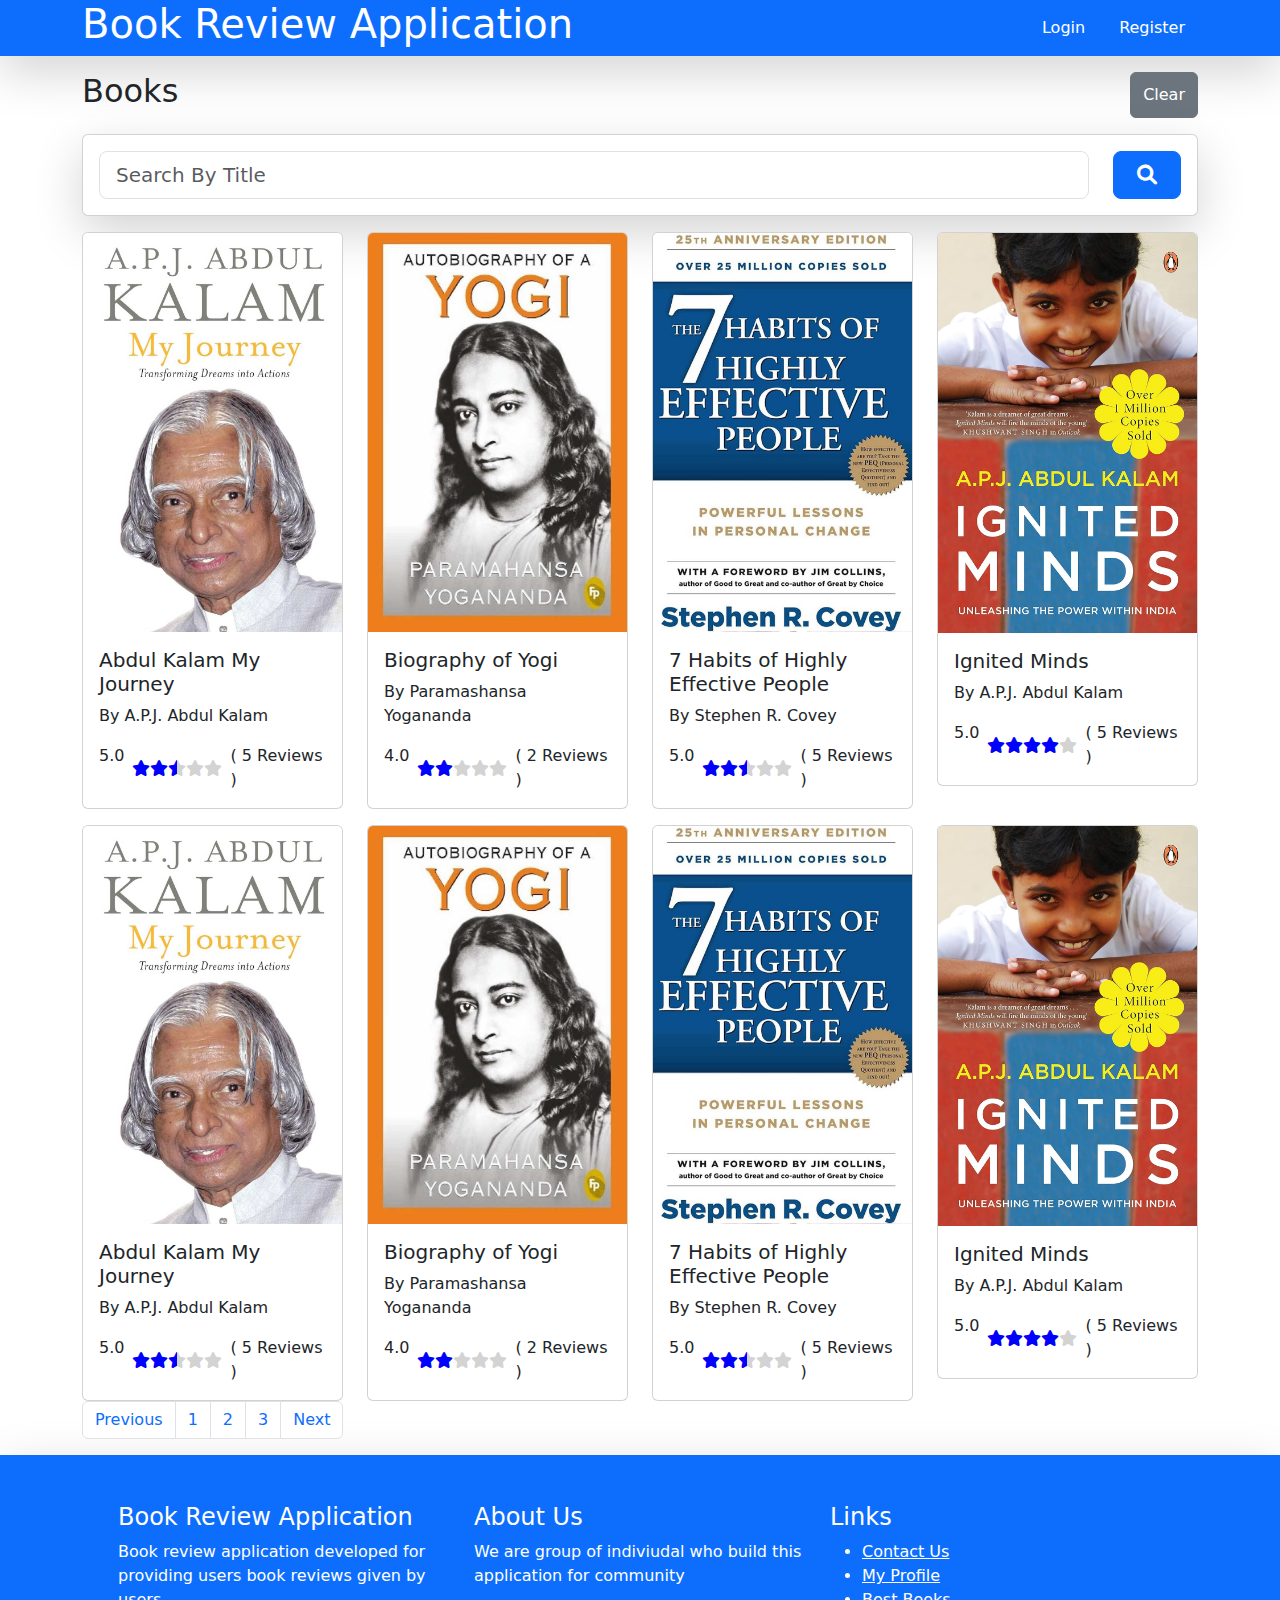
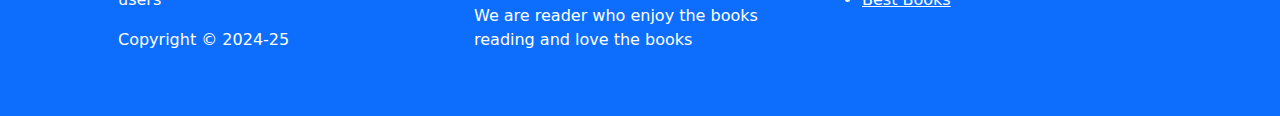
<file: index.html>
<!doctype html>
<html lang="en">

<head>
    <meta charset="utf-8">
    <meta name="viewport" content="width=device-width, initial-scale=1">
    <title>Book Review Application</title>
    <link href="https://cdn.jsdelivr.net/npm/bootstrap@5.3.3/dist/css/bootstrap.min.css" rel="stylesheet"
        integrity="sha384-QWTKZyjpPEjISv5WaRU9OFeRpok6YctnYmDr5pNlyT2bRjXh0JMhjY6hW+ALEwIH" crossorigin="anonymous">
    <link rel="stylesheet" href="https://cdnjs.cloudflare.com/ajax/libs/font-awesome/6.0.0/css/all.min.css"
        integrity="sha512-9usAa10IRO0HhonpyAIVpjrylPvoDwiPUiKdWk5t3PyolY1cOd4DSE0Ga+ri4AuTroPR5aQvXU9xC6qOPnzFeg=="
        crossorigin="anonymous" referrerpolicy="no-referrer" />
    <link rel="stylesheet" href="css/style.css">
</head>

<body>
    <!-- Book Review Header section -->
    <header class="container-fluid bg-primary shadow-lg">
        <div class="container">
            <div class="d-flex justify-content-between ">
                <h1><a href="#" class="text-white text-decoration-none">Book Review Application</a></h1>
                <div class="d-flex align-items-center justify-content-center">
                    <button type="button" class="btn btn-primary mx-2">Login</button>
                    <button type="button" class="btn btn-primary">Register</button>
                </div>
            </div>
        </div>
    </header>
    <main>
        <div class="container mt-3">
            <div class="d-flex justify-content-between">
                <h2>Books</h2>
                <!-- clear button to clear search field  -->
                <button type="button" class="btn btn-secondary">Clear</button>
            </div>
            <!-- books search -->
            <div class="card my-3 shadow-lg">
                <div class="card-body">
                    <div class="row">
                        <div class="col-lg-11 col-md-11">
                            <input type="search" name="search" id="" class="form-control form-control-lg"
                                placeholder="Search By Title">
                        </div>
                        <div class="col">
                            <button type="button" class="btn btn-primary btn-lg w-100"><i
                                    class="fa-solid fa-magnifying-glass"></i></button>
                        </div>
                    </div>
                </div>
            </div>
            <!-- book listing -->
            <section>
                <!-- book listing row, with 4 books columns -->
                <div class="row mt-3">
                    <div class="col-lg-3 col-md-4">
                        <div class="card">
                            <a href="#"><img src="images/apj_abdul_kalam.jpg" class="card-img-top" alt="..."></a>
                            <div class="card-body">
                                <h2 class="h5"><a href="#" class="text-decoration-none text-dark">Abdul Kalam My
                                        Journey</a></h2>
                                <p>By A.P.J. Abdul Kalam</p>
                                <!-- star ratings  -->
                                <div class="d-flex">
                                    <span class="me-2">5.0</span>
                                    <div class="d-flex align-items-center">
                                        <div class="front-star">
                                            <i class="fa fa-star " aria-hidden="true"></i>
                                            <i class="fa fa-star" aria-hidden="true"></i>
                                            <i class="fa fa-star" aria-hidden="true"></i>
                                            <i class="fa fa-star" aria-hidden="true"></i>
                                            <i class="fa fa-star" aria-hidden="true"></i>
                                            <div class="back-star" style="width: 50%;">
                                                <i class="fa fa-star " aria-hidden="true"></i>
                                                <i class="fa fa-star" aria-hidden="true"></i>
                                                <i class="fa fa-star" aria-hidden="true"></i>
                                                <i class="fa fa-star" aria-hidden="true"></i>
                                                <i class="fa fa-star" aria-hidden="true"></i>
                                            </div>
                                        </div>
                                    </div>
                                    <span class="ms-2">( 5 Reviews )</span>
                                </div>
                            </div>
                        </div>
                    </div>
                    <div class="col-lg-3 col-md-4">
                        <div class="card">
                            <a href="#"><img src="images/autobiography_yogi.jpg" class="card-img-top" alt="..."></a>
                            <div class="card-body">
                                <h2 class="h5"><a href="#" class="text-decoration-none text-dark">Biography of Yogi</a>
                                </h2>
                                <p>By Paramashansa Yogananda</p>
                                <!-- star ratings  -->
                                <div class="d-flex">
                                    <span class="me-2">4.0</span>
                                    <div class="d-flex align-items-center">
                                        <div class="front-star">
                                            <i class="fa fa-star " aria-hidden="true"></i>
                                            <i class="fa fa-star" aria-hidden="true"></i>
                                            <i class="fa fa-star" aria-hidden="true"></i>
                                            <i class="fa fa-star" aria-hidden="true"></i>
                                            <i class="fa fa-star" aria-hidden="true"></i>
                                            <div class="back-star" style="width: 40%;">
                                                <i class="fa fa-star " aria-hidden="true"></i>
                                                <i class="fa fa-star" aria-hidden="true"></i>
                                                <i class="fa fa-star" aria-hidden="true"></i>
                                                <i class="fa fa-star" aria-hidden="true"></i>
                                                <i class="fa fa-star" aria-hidden="true"></i>
                                            </div>
                                        </div>
                                    </div>
                                    <span class="ms-2">( 2 Reviews )</span>
                                </div>
                            </div>
                        </div>
                    </div>
                    <div class="col-lg-3 col-md-4">
                        <div class="card">
                            <a href="#"><img src="images/habits_of_people.jpg" class="card-img-top" alt="..."></a>
                            <div class="card-body">
                                <h2 class="h5"><a href="#" class="text-decoration-none text-dark">7 Habits of Highly
                                        Effective People</h2></a>
                                <p>By Stephen R. Covey</p>
                                <!-- star ratings  -->
                                <div class="d-flex">
                                    <span class="me-2">5.0</span>
                                    <div class="d-flex align-items-center">
                                        <div class="front-star">
                                            <i class="fa fa-star " aria-hidden="true"></i>
                                            <i class="fa fa-star" aria-hidden="true"></i>
                                            <i class="fa fa-star" aria-hidden="true"></i>
                                            <i class="fa fa-star" aria-hidden="true"></i>
                                            <i class="fa fa-star" aria-hidden="true"></i>
                                            <div class="back-star" style="width: 50%;">
                                                <i class="fa fa-star " aria-hidden="true"></i>
                                                <i class="fa fa-star" aria-hidden="true"></i>
                                                <i class="fa fa-star" aria-hidden="true"></i>
                                                <i class="fa fa-star" aria-hidden="true"></i>
                                                <i class="fa fa-star" aria-hidden="true"></i>
                                            </div>
                                        </div>
                                    </div>
                                    <span class="ms-2">( 5 Reviews )</span>
                                </div>
                            </div>
                        </div>
                    </div>
                    <div class="col-lg-3 col-md-4">
                        <div class="card">
                            <a href="#"><img src="images/ignited_minds.jpg" class="card-img-top" alt="..."></a>
                            <div class="card-body">
                                <h2 class="h5"><a href="#" class="text-decoration-none text-dark">Ignited Minds</a></h2>
                                <p>By A.P.J. Abdul Kalam</p>
                                <!-- star ratings  -->
                                <div class="d-flex">
                                    <span class="me-2">5.0</span>
                                    <div class="d-flex align-items-center">
                                        <div class="front-star">
                                            <i class="fa fa-star " aria-hidden="true"></i>
                                            <i class="fa fa-star" aria-hidden="true"></i>
                                            <i class="fa fa-star" aria-hidden="true"></i>
                                            <i class="fa fa-star" aria-hidden="true"></i>
                                            <i class="fa fa-star" aria-hidden="true"></i>
                                            <div class="back-star" style="width: 80%;">
                                                <i class="fa fa-star " aria-hidden="true"></i>
                                                <i class="fa fa-star" aria-hidden="true"></i>
                                                <i class="fa fa-star" aria-hidden="true"></i>
                                                <i class="fa fa-star" aria-hidden="true"></i>
                                                <i class="fa fa-star" aria-hidden="true"></i>
                                            </div>
                                        </div>
                                    </div>
                                    <span class="ms-2">( 5 Reviews )</span>
                                </div>
                            </div>
                        </div>
                    </div>
                </div>
                <!-- book listing row, with 4 books columns -->
                <div class="row mt-3">
                    <div class="col-lg-3 col-md-4">
                        <div class="card">
                            <!-- book image  -->
                            <a href="#"><img src="images/apj_abdul_kalam.jpg" class="card-img-top" alt="..."></a>
                            <div class="card-body">
                                <!-- book title -->
                                <h2 class="h5"><a href="#" class="text-decoration-none text-dark">Abdul Kalam My
                                        Journey</a></h2>
                                <!-- book author name  -->
                                <p>By A.P.J. Abdul Kalam</p>
                                <!-- star ratings  -->
                                <div class="d-flex">
                                    <span class="me-2">5.0</span>
                                    <div class="d-flex align-items-center">
                                        <div class="front-star">
                                            <i class="fa fa-star " aria-hidden="true"></i>
                                            <i class="fa fa-star" aria-hidden="true"></i>
                                            <i class="fa fa-star" aria-hidden="true"></i>
                                            <i class="fa fa-star" aria-hidden="true"></i>
                                            <i class="fa fa-star" aria-hidden="true"></i>
                                            <div class="back-star" style="width: 50%;">
                                                <i class="fa fa-star " aria-hidden="true"></i>
                                                <i class="fa fa-star" aria-hidden="true"></i>
                                                <i class="fa fa-star" aria-hidden="true"></i>
                                                <i class="fa fa-star" aria-hidden="true"></i>
                                                <i class="fa fa-star" aria-hidden="true"></i>
                                            </div>
                                        </div>
                                    </div>
                                    <span class="ms-2">( 5 Reviews )</span>
                                </div>
                            </div>
                        </div>
                    </div>
                    <!-- another book  -->
                    <div class="col-lg-3 col-md-4">
                        <div class="card">
                            <!-- book image  -->
                            <a href="#"><img src="images/autobiography_yogi.jpg" class="card-img-top" alt="..."></a>
                            <div class="card-body">
                                <!-- book title  -->
                                <h2 class="h5"><a href="#" class="text-decoration-none text-dark">Biography of Yogi</a>
                                </h2>
                                <!-- book author  -->
                                <p>By Paramashansa Yogananda</p>
                                <!-- star ratings  -->
                                <div class="d-flex">
                                    <span class="me-2">4.0</span>
                                    <div class="d-flex align-items-center">
                                        <div class="front-star">
                                            <i class="fa fa-star " aria-hidden="true"></i>
                                            <i class="fa fa-star" aria-hidden="true"></i>
                                            <i class="fa fa-star" aria-hidden="true"></i>
                                            <i class="fa fa-star" aria-hidden="true"></i>
                                            <i class="fa fa-star" aria-hidden="true"></i>
                                            <div class="back-star" style="width: 40%;">
                                                <i class="fa fa-star " aria-hidden="true"></i>
                                                <i class="fa fa-star" aria-hidden="true"></i>
                                                <i class="fa fa-star" aria-hidden="true"></i>
                                                <i class="fa fa-star" aria-hidden="true"></i>
                                                <i class="fa fa-star" aria-hidden="true"></i>
                                            </div>
                                        </div>
                                    </div>
                                    <span class="ms-2">( 2 Reviews )</span>
                                </div>
                            </div>
                        </div>
                    </div>
                    <div class="col-lg-3 col-md-4">
                        <div class="card">
                            <!-- book image  -->
                            <a href="#"><img src="images/habits_of_people.jpg" class="card-img-top" alt="..."></a>
                            <div class="card-body">
                                <!-- book title  -->
                                <h2 class="h5"><a href="#" class="text-decoration-none text-dark">7 Habits of Highly
                                        Effective People</h2></a>
                                <!-- book author  -->
                                <p>By Stephen R. Covey</p>
                                <!-- star ratings  -->
                                <div class="d-flex">
                                    <span class="me-2">5.0</span>
                                    <div class="d-flex align-items-center">
                                        <div class="front-star">
                                            <i class="fa fa-star " aria-hidden="true"></i>
                                            <i class="fa fa-star" aria-hidden="true"></i>
                                            <i class="fa fa-star" aria-hidden="true"></i>
                                            <i class="fa fa-star" aria-hidden="true"></i>
                                            <i class="fa fa-star" aria-hidden="true"></i>
                                            <div class="back-star" style="width: 50%;">
                                                <i class="fa fa-star " aria-hidden="true"></i>
                                                <i class="fa fa-star" aria-hidden="true"></i>
                                                <i class="fa fa-star" aria-hidden="true"></i>
                                                <i class="fa fa-star" aria-hidden="true"></i>
                                                <i class="fa fa-star" aria-hidden="true"></i>
                                            </div>
                                        </div>
                                    </div>
                                    <span class="ms-2">( 5 Reviews )</span>
                                </div>
                            </div>
                        </div>
                    </div>
                    <div class="col-lg-3 col-md-4">
                        <div class="card">
                            <!-- book image  -->
                            <a href="#"><img src="images/ignited_minds.jpg" class="card-img-top" alt="..."></a>
                            <div class="card-body">
                                <!-- book title  -->
                                <h2 class="h5"><a href="#" class="text-decoration-none text-dark">Ignited Minds</a></h2>
                                <!-- book author  -->
                                <p>By A.P.J. Abdul Kalam</p>
                                <!-- star ratings  -->
                                <div class="d-flex">
                                    <span class="me-2">5.0</span>
                                    <div class="d-flex align-items-center">
                                        <div class="front-star">
                                            <i class="fa fa-star " aria-hidden="true"></i>
                                            <i class="fa fa-star" aria-hidden="true"></i>
                                            <i class="fa fa-star" aria-hidden="true"></i>
                                            <i class="fa fa-star" aria-hidden="true"></i>
                                            <i class="fa fa-star" aria-hidden="true"></i>
                                            <div class="back-star" style="width: 80%;">
                                                <i class="fa fa-star " aria-hidden="true"></i>
                                                <i class="fa fa-star" aria-hidden="true"></i>
                                                <i class="fa fa-star" aria-hidden="true"></i>
                                                <i class="fa fa-star" aria-hidden="true"></i>
                                                <i class="fa fa-star" aria-hidden="true"></i>
                                            </div>
                                        </div>
                                    </div>
                                    <span class="ms-2">( 5 Reviews )</span>
                                </div>
                            </div>
                        </div>
                    </div>
                </div>
            </section>
            <!-- book listing  pagination -->
            <section>
                <nav aria-label="Page navigation">
                    <ul class="pagination">
                        <li class="page-item"><a class="page-link" href="#">Previous</a></li>
                        <li class="page-item"><a class="page-link" href="#">1</a></li>
                        <li class="page-item"><a class="page-link" href="#">2</a></li>
                        <li class="page-item"><a class="page-link" href="#">3</a></li>
                        <li class="page-item"><a class="page-link" href="#">Next</a></li>
                    </ul>
                </nav>
            </section>
        </div>
    </main>
    <!-- footer section  -->
    <footer class="bg-primary shadow-lg mt-2">
        <div class="container p-5 text-white">
            <div class="row">
                <div class="col-4">
                    <h4>Book Review Application</h4>
                    <p>Book review application developed for providing users book reviews given by users</p>
                    <p>Copyright &copy; 2024-25</p>
                </div>
                <div class="col-4">
                    <h4>About Us</h4>
                    <p>We are group of indiviudal who build this application for community</p>
                    <p>We are reader who enjoy the books reading and love the books</p>
                </div>
                <div class="col-4">
                    <h4>Links</h4>
                    <ul>
                        <li><a href="#" class="text-white">Contact Us</a></li>
                        <li><a href="#" class="text-white">My Profile</a></li>
                        <li><a href="#" class="text-white">Best Books</a></li>
                    </ul>
                </div>
            </div>
        </div>
    </footer>
    <!-- bootstarp js cdn -->
    <script src="https://cdn.jsdelivr.net/npm/bootstrap@5.3.3/dist/js/bootstrap.bundle.min.js"
        integrity="sha384-YvpcrYf0tY3lHB60NNkmXc5s9fDVZLESaAA55NDzOxhy9GkcIdslK1eN7N6jIeHz"
        crossorigin="anonymous"></script>
</body>

</html>
</file>
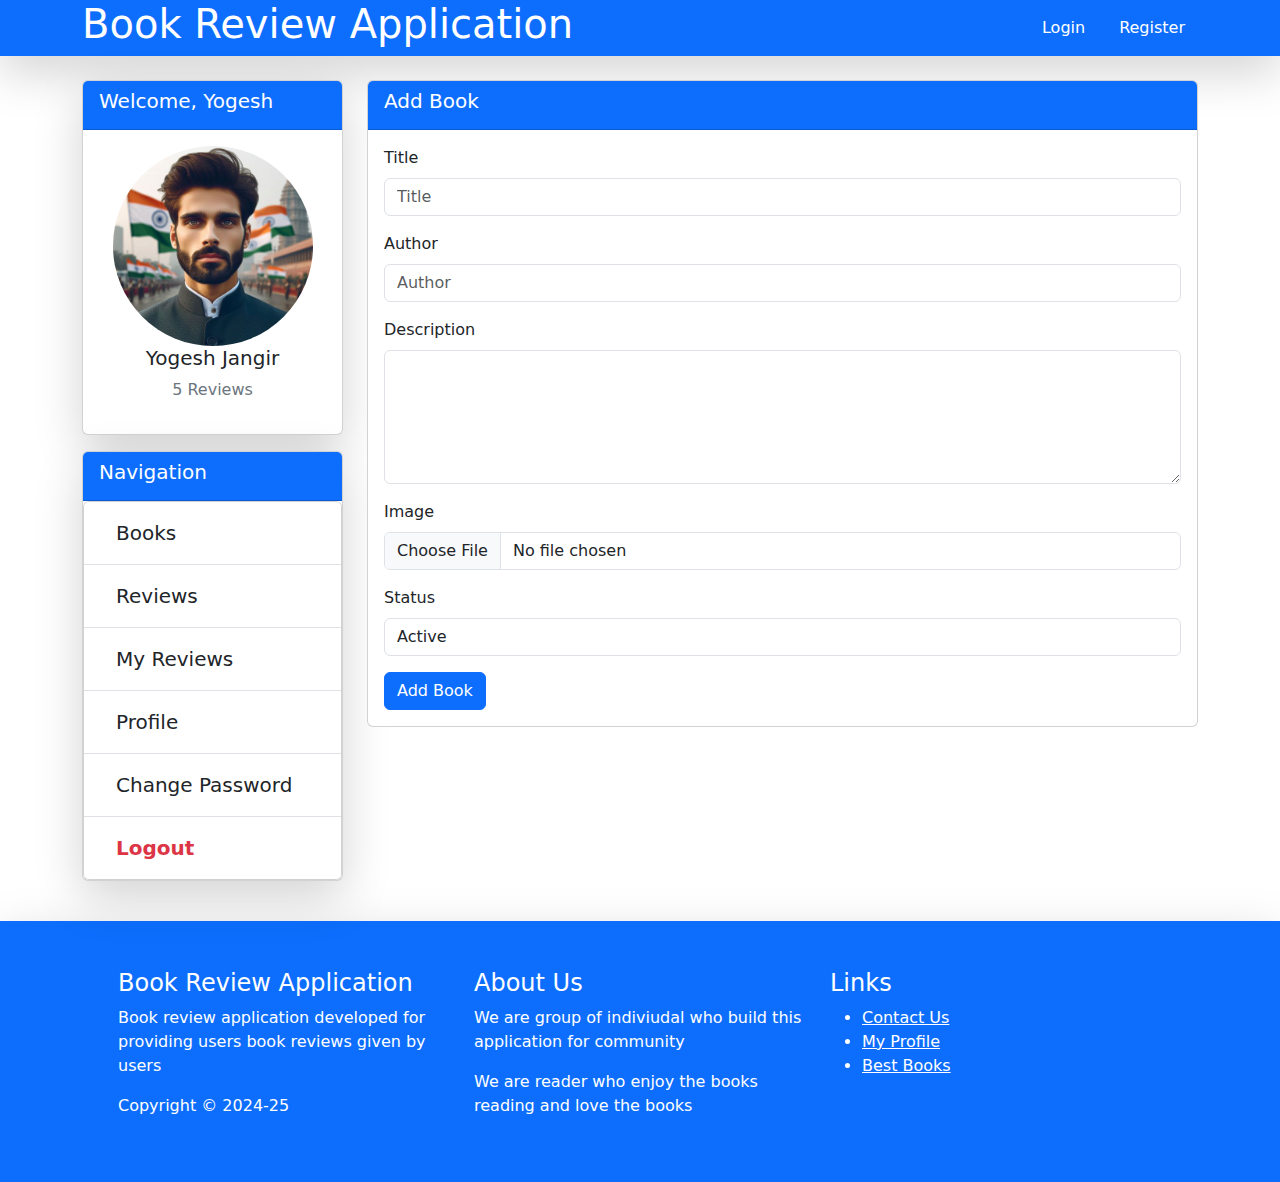
<file: add_book.html>
<!doctype html>
<html lang="en">

<head>
    <meta charset="utf-8">
    <meta name="viewport" content="width=device-width, initial-scale=1">
    <title>Book Review Application</title>
    <link href="https://cdn.jsdelivr.net/npm/bootstrap@5.3.3/dist/css/bootstrap.min.css" rel="stylesheet"
        integrity="sha384-QWTKZyjpPEjISv5WaRU9OFeRpok6YctnYmDr5pNlyT2bRjXh0JMhjY6hW+ALEwIH" crossorigin="anonymous">
    <link rel="stylesheet" href="https://cdnjs.cloudflare.com/ajax/libs/font-awesome/6.0.0/css/all.min.css"
        integrity="sha512-9usAa10IRO0HhonpyAIVpjrylPvoDwiPUiKdWk5t3PyolY1cOd4DSE0Ga+ri4AuTroPR5aQvXU9xC6qOPnzFeg=="
        crossorigin="anonymous" referrerpolicy="no-referrer" />
    <link rel="stylesheet" href="css/style.css">
</head>

<body>
    <!-- Book Review Header section -->
    <header class="container-fluid bg-primary shadow-lg">
        <div class="container">
            <div class="d-flex justify-content-between ">
                <h1><a href="#" class="text-white text-decoration-none">Book Review Application</a></h1>
                <div class="d-flex align-items-center justify-content-center">
                    <button type="button" class="btn btn-primary mx-2">Login</button>
                    <button type="button" class="btn btn-primary">Register</button>
                </div>
            </div>
        </div>
    </header>
    <main>
       <div class="container">
        <div class="row my-4">
            <div class="col-4 col-lg-3 col-md-3">
                <div class="card shadow-lg">
                    <div class="card-header bg-primary">
                        <h2 class="text-white fs-5">Welcome, Yogesh</h2> 
                    </div>
                    <div class="card-body text-center">
                        <img src="images/profile.jpg" alt="" class="card-img rounded-circle profile">
                        <h2 class="fs-5">Yogesh Jangir</h2>
                        <p class="text-secondary">5 Reviews</p>
                    </div>
                </div>
                <div class="card shadow-lg my-3">
                    <div class="card-header bg-primary">
                        <h2 class="fs-5 text-white">Navigation</h2>
                    </div>
                    <div class="card">
                        <ul class="nav flex-column list-group list-group-flush">
                            <li class="nav-item list-group-item">
                              <a class="nav-link text-dark fs-5" href="#">Books</a>
                            </li>
                            <li class="nav-item list-group-item">
                              <a class="nav-link text-dark fs-5" href="#">Reviews</a>
                            </li>
                            <li class="nav-item list-group-item">
                              <a class="nav-link text-dark fs-5" href="#">My Reviews</a>
                            </li>
                            <li class="nav-item list-group-item">
                                <a class="nav-link text-dark fs-5" href="#">Profile</a>
                              </li>
                              <li class="nav-item list-group-item">
                                <a class="nav-link text-dark fs-5" href="#">Change Password</a>
                              </li>
                              <li class="nav-item list-group-item">
                                <a class="nav-link text-danger fs-5 fw-bold" href="#">Logout</a>
                              </li>
                          </ul>
                    </div>
                </div>
            </div>
            <!-- Add Book form  -->
            <div class="col-8 col-lg-9 col-md-9">
                <div class="card">
                    <div class="card-header bg-primary text-white">
                        <h2 class="fs-5">Add Book</h2>
                    </div>
                    <div class="card-body">
                        <form action="#">
                            <div class="mb-3">
                                <label for="title" class="form-label">Title</label>
                                <input type="text" name="title" id="title" class="form-control" placeholder="Title">
                            </div>
                            <div class="mb-3">
                                <label for="author" class="form-label">Author</label>
                                <input type="text" name="author" id="author" class="form-control" placeholder="Author">
                            </div>
                            <div class="mb-3">
                                <label for="description" class="form-label">Description</label>
                                <textarea name="description" id="" class="form-control" rows="5"></textarea>
                            </div>
                            <div class="mb-3">
                                <label for="Image" class="form-label">Image</label>
                                <input type="file" name="image" id="image" class="form-control">
                            </div>
                            <div class="mb-3">
                                <label for="Image" class="form-label">Status</label>
                                <select name="status" id="" class="form-control">
                                    <option value="1">Active</option>
                                    <option value="0">Block</option>
                                </select>
                            </div>
                            <button type="submit" class="btn btn-primary">Add Book</button>
                            
                        </form>
                    </div>
                </div>
            </div>
        </div>
       </div>
    </main>
        <!-- footer section  -->
    <footer class="bg-primary shadow-lg mt-2">
        <div class="container p-5 text-white">
            <div class="row">
                <div class="col-4">
                    <h4>Book Review Application</h4>
                    <p>Book review application developed for providing users book reviews given by users</p>
                    <p>Copyright &copy; 2024-25</p>
                </div>
                <div class="col-4">
                    <h4>About Us</h4>
                    <p>We are group of indiviudal who build this application for community</p>
                    <p>We are reader who enjoy the books reading and love the books</p>
                </div>
                <div class="col-4">
                    <h4>Links</h4>
                    <ul>
                        <li><a href="#" class="text-white">Contact Us</a></li>
                        <li><a href="#" class="text-white">My Profile</a></li>
                        <li><a href="#" class="text-white">Best Books</a></li>
                    </ul>
                </div>
            </div>
        </div>
    </footer>
    <!-- bootstarp js cdn -->
    <script src="https://cdn.jsdelivr.net/npm/bootstrap@5.3.3/dist/js/bootstrap.bundle.min.js"
        integrity="sha384-YvpcrYf0tY3lHB60NNkmXc5s9fDVZLESaAA55NDzOxhy9GkcIdslK1eN7N6jIeHz"
        crossorigin="anonymous"></script>
</body>

</html>
</file>
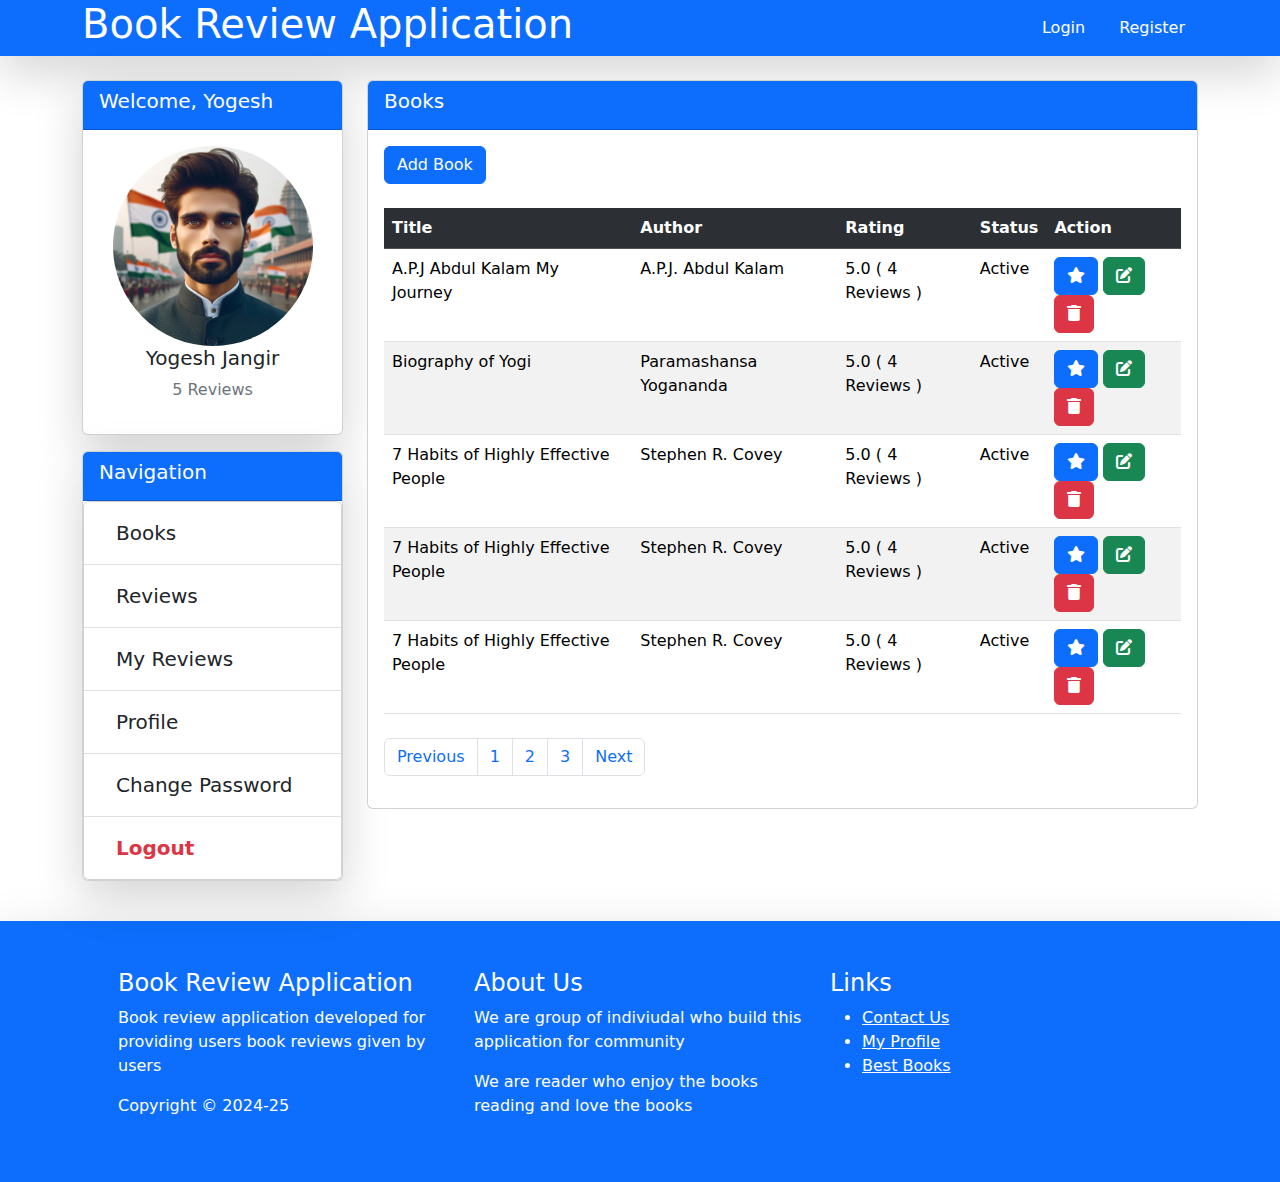
<file: book_listing.html>
<!doctype html>
<html lang="en">

<head>
    <meta charset="utf-8">
    <meta name="viewport" content="width=device-width, initial-scale=1">
    <title>Book Review Application</title>
    <link href="https://cdn.jsdelivr.net/npm/bootstrap@5.3.3/dist/css/bootstrap.min.css" rel="stylesheet"
        integrity="sha384-QWTKZyjpPEjISv5WaRU9OFeRpok6YctnYmDr5pNlyT2bRjXh0JMhjY6hW+ALEwIH" crossorigin="anonymous">
    <link rel="stylesheet" href="https://cdnjs.cloudflare.com/ajax/libs/font-awesome/6.0.0/css/all.min.css"
        integrity="sha512-9usAa10IRO0HhonpyAIVpjrylPvoDwiPUiKdWk5t3PyolY1cOd4DSE0Ga+ri4AuTroPR5aQvXU9xC6qOPnzFeg=="
        crossorigin="anonymous" referrerpolicy="no-referrer" />
    <link rel="stylesheet" href="css/style.css">
</head>

<body>
    <!-- Book Review Header section -->
    <header class="container-fluid bg-primary shadow-lg">
        <div class="container">
            <div class="d-flex justify-content-between ">
                <h1><a href="#" class="text-white text-decoration-none">Book Review Application</a></h1>
                <div class="d-flex align-items-center justify-content-center">
                    <button type="button" class="btn btn-primary mx-2">Login</button>
                    <button type="button" class="btn btn-primary">Register</button>
                </div>
            </div>
        </div>
    </header>
    <main>
       <div class="container">
        <div class="row my-4">
            <div class="col-4 col-lg-3 col-md-3">
                <div class="card shadow-lg">
                    <div class="card-header bg-primary">
                        <h2 class="text-white fs-5">Welcome, Yogesh</h2> 
                    </div>
                    <div class="card-body text-center">
                        <img src="images/profile.jpg" alt="" class="card-img rounded-circle profile">
                        <h2 class="fs-5">Yogesh Jangir</h2>
                        <p class="text-secondary">5 Reviews</p>
                    </div>
                </div>
                <div class="card shadow-lg my-3">
                    <div class="card-header bg-primary">
                        <h2 class="fs-5 text-white">Navigation</h2>
                    </div>
                    <div class="card">
                        <ul class="nav flex-column list-group list-group-flush">
                            <li class="nav-item list-group-item">
                              <a class="nav-link text-dark fs-5" href="#">Books</a>
                            </li>
                            <li class="nav-item list-group-item">
                              <a class="nav-link text-dark fs-5" href="#">Reviews</a>
                            </li>
                            <li class="nav-item list-group-item">
                              <a class="nav-link text-dark fs-5" href="#">My Reviews</a>
                            </li>
                            <li class="nav-item list-group-item">
                                <a class="nav-link text-dark fs-5" href="#">Profile</a>
                              </li>
                              <li class="nav-item list-group-item">
                                <a class="nav-link text-dark fs-5" href="#">Change Password</a>
                              </li>
                              <li class="nav-item list-group-item">
                                <a class="nav-link text-danger fs-5 fw-bold" href="#">Logout</a>
                              </li>
                          </ul>
                    </div>
                </div>
            </div>
            <div class="col-8 col-lg-9 col-md-9">
                <div class="card">
                    <div class="card-header bg-primary text-white">
                        <h2 class="fs-5">Books</h2>
                    </div>
                    <div class="card-body">
                        <button type="button" class="btn btn-primary">Add Book</button>
                        <table class="table table-striped my-4">
                            <tr class="table-dark">
                                <th>Title</th>
                                <th>Author </th>
                                <th>Rating </th>
                                <th>Status</th>
                                <th>Action</th>
                            </tr>
                           <tr>
                            <td>A.P.J Abdul Kalam My Journey</td>
                            <td>A.P.J. Abdul Kalam</td>
                            <td>5.0 ( 4 Reviews )</td>
                            <td>Active</td>
                            <td>
                                <a href="#" class="btn btn-primary"><i class="fa-solid fa-star"></i></a>
                                <a href="#" class="btn btn-success"><i class="fa-solid fa-pen-to-square"></i></a>
                                <a href="#" class="btn btn-danger"><i class="fa-solid fa-trash"></i></a>

                            </td>
                           </tr>
                           <tr>
                            <td>Biography of Yogi</td>
                            <td>Paramashansa Yogananda</td>
                            <td>5.0 ( 4 Reviews )</td>
                            <td>Active</td>
                            <td>
                                <a href="#" class="btn btn-primary"><i class="fa-solid fa-star"></i></a>
                                <a href="#" class="btn btn-success"><i class="fa-solid fa-pen-to-square"></i></a>
                                <a href="#" class="btn btn-danger"><i class="fa-solid fa-trash"></i></a>

                            </td>
                           </tr>
                           <tr>
                            <td>7 Habits of Highly Effective People</td>
                            <td>Stephen R. Covey</td>
                            <td>5.0 ( 4 Reviews )</td>
                            <td>Active</td>
                            <td>
                                <a href="#" class="btn btn-primary"><i class="fa-solid fa-star"></i></a>
                                <a href="#" class="btn btn-success"><i class="fa-solid fa-pen-to-square"></i></a>
                                <a href="#" class="btn btn-danger"><i class="fa-solid fa-trash"></i></a>

                            </td>
                           </tr>
                           <tr>
                            <td>7 Habits of Highly Effective People</td>
                            <td>Stephen R. Covey</td>
                            <td>5.0 ( 4 Reviews )</td>
                            <td>Active</td>
                            <td>
                                <a href="#" class="btn btn-primary"><i class="fa-solid fa-star"></i></a>
                                <a href="#" class="btn btn-success"><i class="fa-solid fa-pen-to-square"></i></a>
                                <a href="#" class="btn btn-danger"><i class="fa-solid fa-trash"></i></a>

                            </td>
                           </tr>
                           <tr>
                            <td>7 Habits of Highly Effective People</td>
                            <td>Stephen R. Covey</td>
                            <td>5.0 ( 4 Reviews )</td>
                            <td>Active</td>
                            <td>
                                <a href="#" class="btn btn-primary"><i class="fa-solid fa-star"></i></a>
                                <a href="#" class="btn btn-success"><i class="fa-solid fa-pen-to-square"></i></a>
                                <a href="#" class="btn btn-danger"><i class="fa-solid fa-trash"></i></a>

                            </td>
                           </tr>
                        </table>
                       
                        <nav aria-label="Page navigation">
                            <ul class="pagination">
                              <li class="page-item"><a class="page-link" href="#">Previous</a></li>
                              <li class="page-item"><a class="page-link" href="#">1</a></li>
                              <li class="page-item"><a class="page-link" href="#">2</a></li>
                              <li class="page-item"><a class="page-link" href="#">3</a></li>
                              <li class="page-item"><a class="page-link" href="#">Next</a></li>
                            </ul>
                          </nav>
                    </div>
                </div>
            </div>
        </div>
       </div>
    </main>
        <!-- footer section  -->
    <footer class="bg-primary shadow-lg mt-2">
        <div class="container p-5 text-white">
            <div class="row">
                <div class="col-4">
                    <h4>Book Review Application</h4>
                    <p>Book review application developed for providing users book reviews given by users</p>
                    <p>Copyright &copy; 2024-25</p>
                </div>
                <div class="col-4">
                    <h4>About Us</h4>
                    <p>We are group of indiviudal who build this application for community</p>
                    <p>We are reader who enjoy the books reading and love the books</p>
                </div>
                <div class="col-4">
                    <h4>Links</h4>
                    <ul>
                        <li><a href="#" class="text-white">Contact Us</a></li>
                        <li><a href="#" class="text-white">My Profile</a></li>
                        <li><a href="#" class="text-white">Best Books</a></li>
                    </ul>
                </div>
            </div>
        </div>
    </footer>
    <!-- bootstarp js cdn -->
    <script src="https://cdn.jsdelivr.net/npm/bootstrap@5.3.3/dist/js/bootstrap.bundle.min.js"
        integrity="sha384-YvpcrYf0tY3lHB60NNkmXc5s9fDVZLESaAA55NDzOxhy9GkcIdslK1eN7N6jIeHz"
        crossorigin="anonymous"></script>
</body>

</html>
</file>
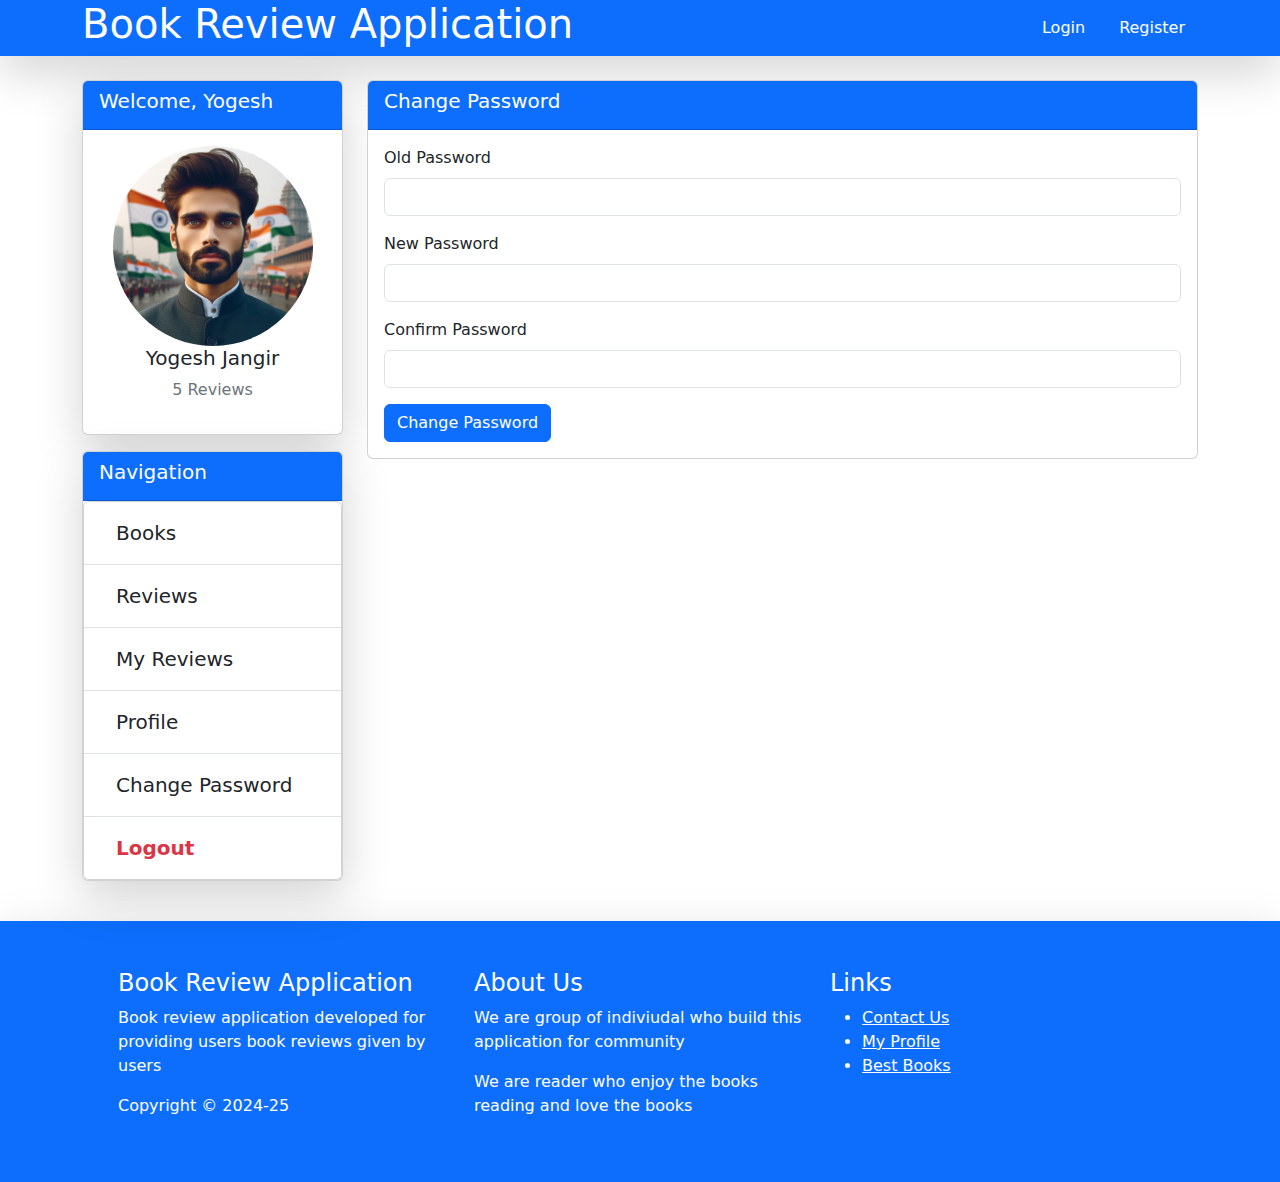
<file: change_password.html>
<!doctype html>
<html lang="en">

<head>
    <meta charset="utf-8">
    <meta name="viewport" content="width=device-width, initial-scale=1">
    <title>Book Review Application</title>
    <link href="https://cdn.jsdelivr.net/npm/bootstrap@5.3.3/dist/css/bootstrap.min.css" rel="stylesheet"
        integrity="sha384-QWTKZyjpPEjISv5WaRU9OFeRpok6YctnYmDr5pNlyT2bRjXh0JMhjY6hW+ALEwIH" crossorigin="anonymous">
    <link rel="stylesheet" href="https://cdnjs.cloudflare.com/ajax/libs/font-awesome/6.0.0/css/all.min.css"
        integrity="sha512-9usAa10IRO0HhonpyAIVpjrylPvoDwiPUiKdWk5t3PyolY1cOd4DSE0Ga+ri4AuTroPR5aQvXU9xC6qOPnzFeg=="
        crossorigin="anonymous" referrerpolicy="no-referrer" />
    <link rel="stylesheet" href="css/style.css">
</head>

<body>
    <!-- Book Review Header section -->
    <header class="container-fluid bg-primary shadow-lg">
        <div class="container">
            <div class="d-flex justify-content-between ">
                <h1><a href="#" class="text-white text-decoration-none">Book Review Application</a></h1>
                <div class="d-flex align-items-center justify-content-center">
                    <button type="button" class="btn btn-primary mx-2">Login</button>
                    <button type="button" class="btn btn-primary">Register</button>
                </div>
            </div>
        </div>
    </header>
    <main>
       <div class="container">
        <div class="row my-4">
            <div class="col-4 col-lg-3 col-md-3">
                <div class="card shadow-lg">
                    <div class="card-header bg-primary">
                        <h2 class="text-white fs-5">Welcome, Yogesh</h2> 
                    </div>
                    <div class="card-body text-center">
                        <img src="images/profile.jpg" alt="" class="card-img rounded-circle profile">
                        <h2 class="fs-5">Yogesh Jangir</h2>
                        <p class="text-secondary">5 Reviews</p>
                    </div>
                </div>
                <div class="card shadow-lg my-3">
                    <div class="card-header bg-primary">
                        <h2 class="fs-5 text-white">Navigation</h2>
                    </div>
                    <div class="card">
                        <ul class="nav flex-column list-group list-group-flush">
                            <li class="nav-item list-group-item">
                              <a class="nav-link text-dark fs-5" href="#">Books</a>
                            </li>
                            <li class="nav-item list-group-item">
                              <a class="nav-link text-dark fs-5" href="#">Reviews</a>
                            </li>
                            <li class="nav-item list-group-item">
                              <a class="nav-link text-dark fs-5" href="#">My Reviews</a>
                            </li>
                            <li class="nav-item list-group-item">
                                <a class="nav-link text-dark fs-5" href="#">Profile</a>
                              </li>
                              <li class="nav-item list-group-item">
                                <a class="nav-link text-dark fs-5" href="#">Change Password</a>
                              </li>
                              <li class="nav-item list-group-item">
                                <a class="nav-link text-danger fs-5 fw-bold" href="#">Logout</a>
                              </li>
                          </ul>
                    </div>
                </div>
            </div>
            <div class="col-8 col-lg-9 col-md-9">
                <div class="card">
                    <div class="card-header bg-primary text-white">
                        <h2 class="fs-5">Change Password</h2>
                    </div>
                    <div class="card-body">
                        <form action="#">
                            <div class="mb-3">
                                <label for="old_password" class="form-label">Old Password</label>
                                <input type="password" name="old_password" id="old_password" class="form-control">
                            </div>
                            <div class="mb-3">
                                <label for="password" class="form-label">New Password</label>
                                <input type="password" name="password" id="password" class="form-control">
                            </div>
                            <div class="mb-3">
                                <label for="confirm_password" class="form-label">Confirm Password</label>
                                <input type="password" name="confirm_password" id="confirm_password" class="form-control">
                            </div>
                          
                            <button type="submit" class="btn btn-primary">Change Password</button>
                            
                        </form>
                    </div>
                </div>
            </div>
        </div>
       </div>
    </main>
        <!-- footer section  -->
    <footer class="bg-primary shadow-lg mt-2">
        <div class="container p-5 text-white">
            <div class="row">
                <div class="col-4">
                    <h4>Book Review Application</h4>
                    <p>Book review application developed for providing users book reviews given by users</p>
                    <p>Copyright &copy; 2024-25</p>
                </div>
                <div class="col-4">
                    <h4>About Us</h4>
                    <p>We are group of indiviudal who build this application for community</p>
                    <p>We are reader who enjoy the books reading and love the books</p>
                </div>
                <div class="col-4">
                    <h4>Links</h4>
                    <ul>
                        <li><a href="#" class="text-white">Contact Us</a></li>
                        <li><a href="#" class="text-white">My Profile</a></li>
                        <li><a href="#" class="text-white">Best Books</a></li>
                    </ul>
                </div>
            </div>
        </div>
    </footer>
    <!-- bootstarp js cdn -->
    <script src="https://cdn.jsdelivr.net/npm/bootstrap@5.3.3/dist/js/bootstrap.bundle.min.js"
        integrity="sha384-YvpcrYf0tY3lHB60NNkmXc5s9fDVZLESaAA55NDzOxhy9GkcIdslK1eN7N6jIeHz"
        crossorigin="anonymous"></script>
</body>

</html>
</file>
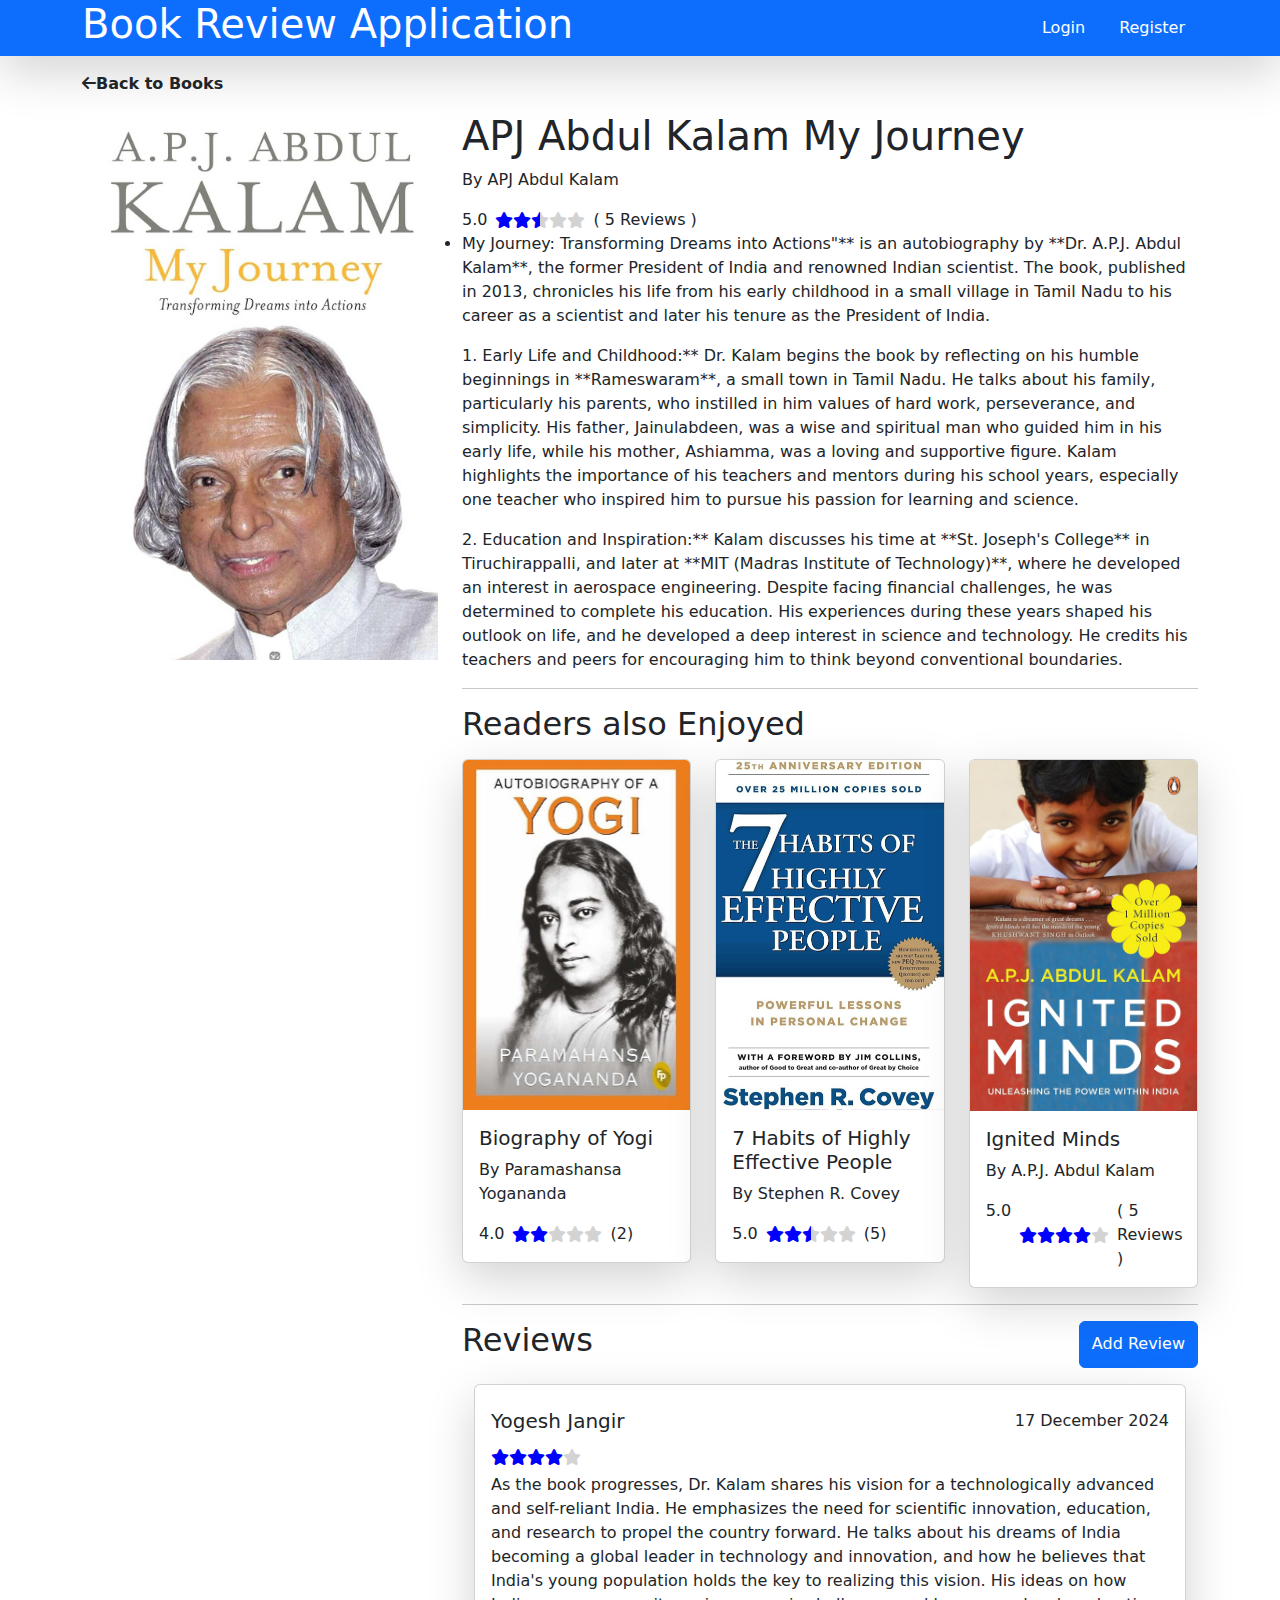
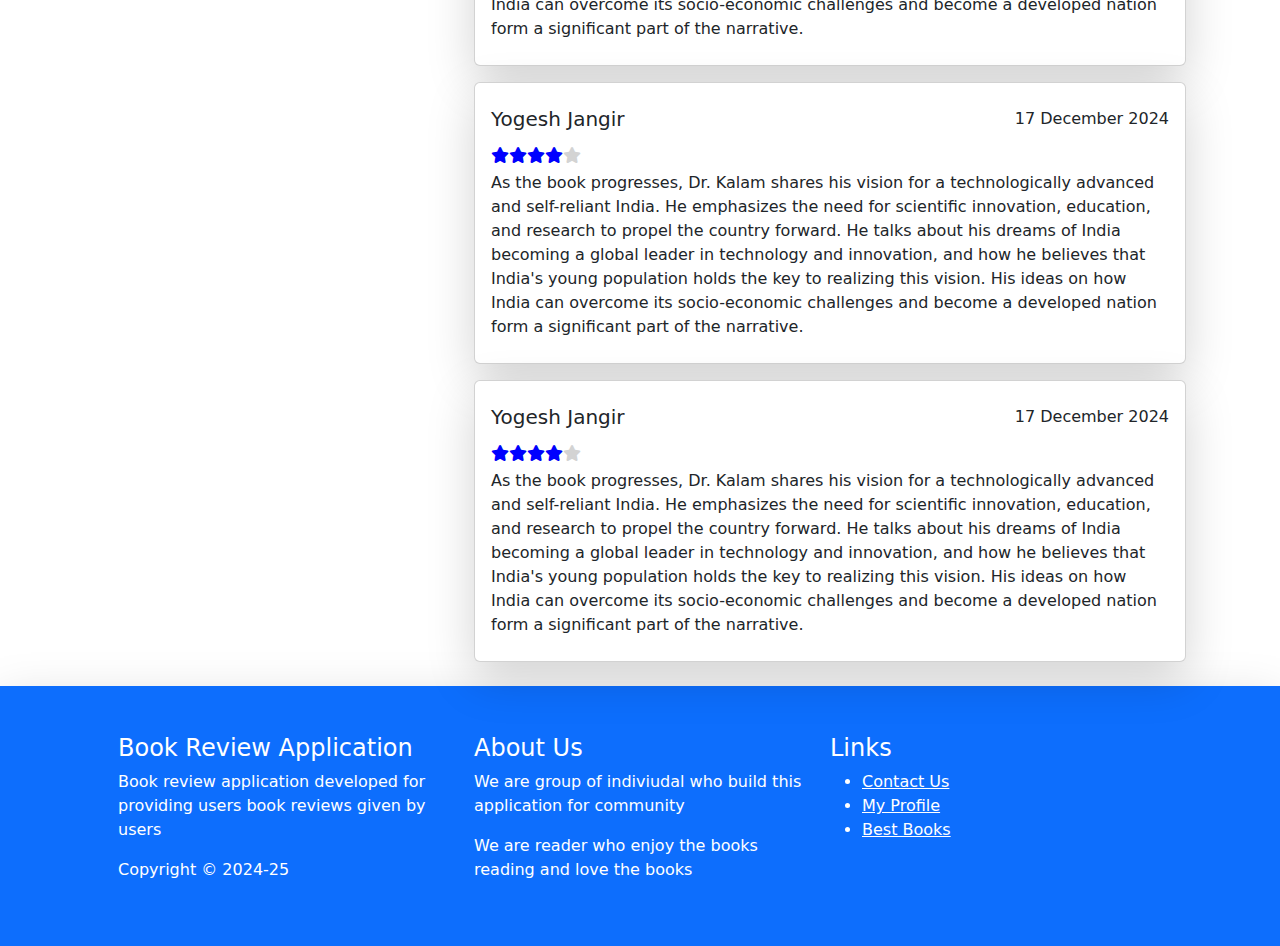
<file: details.html>
<!doctype html>
<html lang="en">

<head>
    <meta charset="utf-8">
    <meta name="viewport" content="width=device-width, initial-scale=1">
    <title>Book Review Application</title>
    <link href="https://cdn.jsdelivr.net/npm/bootstrap@5.3.3/dist/css/bootstrap.min.css" rel="stylesheet"
        integrity="sha384-QWTKZyjpPEjISv5WaRU9OFeRpok6YctnYmDr5pNlyT2bRjXh0JMhjY6hW+ALEwIH" crossorigin="anonymous">
    <link rel="stylesheet" href="https://cdnjs.cloudflare.com/ajax/libs/font-awesome/6.0.0/css/all.min.css"
        integrity="sha512-9usAa10IRO0HhonpyAIVpjrylPvoDwiPUiKdWk5t3PyolY1cOd4DSE0Ga+ri4AuTroPR5aQvXU9xC6qOPnzFeg=="
        crossorigin="anonymous" referrerpolicy="no-referrer" />
    <link rel="stylesheet" href="css/style.css">
</head>

<body>
    <!-- Book Review Header section -->
    <header class="container-fluid bg-primary shadow-lg">
        <div class="container">
            <div class="d-flex justify-content-between ">
                <h1><a href="#" class="text-white text-decoration-none">Book Review Application</a></h1>
                <div class="d-flex align-items-center justify-content-center">
                    <button type="button" class="btn btn-primary mx-2">Login</button>
                    <button type="button" class="btn btn-primary">Register</button>
                </div>
            </div>
        </div>
    </header>
    <main class="container">
        <a href="#" class="text-decoration-none text-dark my-3 d-inline-block"><i class="fa fa-arrow-left"
                aria-hidden="true"></i><strong>Back to Books</strong></a>
        <div class="row">
            <div class="col-lg-4">
                <img src="images/apj_abdul_kalam.jpg" alt="" class="w-100">
            </div>
            <div class="col-lg-8">
                <h1>APJ Abdul Kalam My Journey</h1>
                <p>By APJ Abdul Kalam</p>
                <!-- star ratings  -->
                <div class="d-flex">
                    <span class="me-2">5.0</span>
                    <div class="d-flex align-items-center">
                        <div class="front-star">
                            <i class="fa fa-star " aria-hidden="true"></i>
                            <i class="fa fa-star" aria-hidden="true"></i>
                            <i class="fa fa-star" aria-hidden="true"></i>
                            <i class="fa fa-star" aria-hidden="true"></i>
                            <i class="fa fa-star" aria-hidden="true"></i>
                            <div class="back-star" style="width: 50%;">
                                <i class="fa fa-star " aria-hidden="true"></i>
                                <i class="fa fa-star" aria-hidden="true"></i>
                                <i class="fa fa-star" aria-hidden="true"></i>
                                <i class="fa fa-star" aria-hidden="true"></i>
                                <i class="fa fa-star" aria-hidden="true"></i>
                            </div>
                        </div>
                    </div>
                    <span class="ms-2">( 5 Reviews )</span>
                </div>
                <!-- Book summary  -->
                <summary>
                    <p>My Journey: Transforming Dreams into Actions"** is an autobiography by **Dr. A.P.J. Abdul
                        Kalam**, the former President of India and renowned Indian scientist. The book, published in
                        2013, chronicles his life from his early childhood in a small village in Tamil Nadu to his
                        career as a scientist and later his tenure as the President of India.</p>
                    <p>1. Early Life and Childhood:**
                        Dr. Kalam begins the book by reflecting on his humble beginnings in **Rameswaram**, a small town
                        in Tamil Nadu. He talks about his family, particularly his parents, who instilled in him values
                        of hard work, perseverance, and simplicity. His father, Jainulabdeen, was a wise and spiritual
                        man who guided him in his early life, while his mother, Ashiamma, was a loving and supportive
                        figure. Kalam highlights the importance of his teachers and mentors during his school years,
                        especially one teacher who inspired him to pursue his passion for learning and science.</p>

                    <p>2. Education and Inspiration:**
                        Kalam discusses his time at **St. Joseph's College** in Tiruchirappalli, and later at **MIT
                        (Madras Institute of Technology)**, where he developed an interest in aerospace engineering.
                        Despite facing financial challenges, he was determined to complete his education. His
                        experiences during these years shaped his outlook on life, and he developed a deep interest in
                        science and technology. He credits his teachers and peers for encouraging him to think beyond
                        conventional boundaries.
                    </p>
                </summary>
                <hr>

                <section class="my-3">
                    <h2>Readers also Enjoyed</h2>
                    <div class="row mt-3">

                        <div class="col-lg-4">
                            <div class="card shadow-lg">
                                <a href="#"><img src="images/autobiography_yogi.jpg" class="card-img-top" alt="..."></a>
                                <div class="card-body">
                                    <h2 class="h5"><a href="#" class="text-decoration-none text-dark">Biography of
                                            Yogi</a></h2>
                                    <p>By Paramashansa Yogananda</p>
                                    <!-- star ratings  -->
                                    <div class="d-flex">
                                        <span class="me-2">4.0</span>
                                        <div class="d-flex align-items-center">
                                            <div class="front-star">
                                                <i class="fa fa-star " aria-hidden="true"></i>
                                                <i class="fa fa-star" aria-hidden="true"></i>
                                                <i class="fa fa-star" aria-hidden="true"></i>
                                                <i class="fa fa-star" aria-hidden="true"></i>
                                                <i class="fa fa-star" aria-hidden="true"></i>
                                                <div class="back-star" style="width: 40%;">
                                                    <i class="fa fa-star " aria-hidden="true"></i>
                                                    <i class="fa fa-star" aria-hidden="true"></i>
                                                    <i class="fa fa-star" aria-hidden="true"></i>
                                                    <i class="fa fa-star" aria-hidden="true"></i>
                                                    <i class="fa fa-star" aria-hidden="true"></i>
                                                </div>
                                            </div>
                                        </div>
                                        <span class="ms-2">(2)</span>
                                    </div>
                                </div>
                            </div>
                        </div>
                        <div class="col-lg-4">
                            <div class="card shadow-lg">
                                <a href="#"><img src="images/habits_of_people.jpg" class="card-img-top" alt="..."></a>
                                <div class="card-body">
                                    <h2 class="h5"><a href="#" class="text-decoration-none text-dark">7 Habits of Highly
                                            Effective People</h2></a>
                                    <p>By Stephen R. Covey</p>
                                    <!-- star ratings  -->
                                    <div class="d-flex">
                                        <span class="me-2">5.0</span>
                                        <div class="d-flex align-items-center">
                                            <div class="front-star">
                                                <i class="fa fa-star " aria-hidden="true"></i>
                                                <i class="fa fa-star" aria-hidden="true"></i>
                                                <i class="fa fa-star" aria-hidden="true"></i>
                                                <i class="fa fa-star" aria-hidden="true"></i>
                                                <i class="fa fa-star" aria-hidden="true"></i>
                                                <div class="back-star" style="width: 50%;">
                                                    <i class="fa fa-star " aria-hidden="true"></i>
                                                    <i class="fa fa-star" aria-hidden="true"></i>
                                                    <i class="fa fa-star" aria-hidden="true"></i>
                                                    <i class="fa fa-star" aria-hidden="true"></i>
                                                    <i class="fa fa-star" aria-hidden="true"></i>
                                                </div>
                                            </div>
                                        </div>
                                        <span class="ms-2">(5)</span>
                                    </div>
                                </div>
                            </div>
                        </div>
                        <div class="col-lg-4">
                            <div class="card shadow-lg">
                                <a href="#"><img src="images/ignited_minds.jpg" class="card-img-top" alt="..."></a>
                                <div class="card-body">
                                    <h2 class="h5"><a href="#" class="text-decoration-none text-dark">Ignited Minds</a>
                                    </h2>
                                    <p>By A.P.J. Abdul Kalam</p>
                                    <!-- star ratings  -->
                                    <div class="d-flex">
                                        <span class="me-2">5.0</span>
                                        <div class="d-flex align-items-center">
                                            <div class="front-star">
                                                <i class="fa fa-star " aria-hidden="true"></i>
                                                <i class="fa fa-star" aria-hidden="true"></i>
                                                <i class="fa fa-star" aria-hidden="true"></i>
                                                <i class="fa fa-star" aria-hidden="true"></i>
                                                <i class="fa fa-star" aria-hidden="true"></i>
                                                <div class="back-star" style="width: 80%;">
                                                    <i class="fa fa-star " aria-hidden="true"></i>
                                                    <i class="fa fa-star" aria-hidden="true"></i>
                                                    <i class="fa fa-star" aria-hidden="true"></i>
                                                    <i class="fa fa-star" aria-hidden="true"></i>
                                                    <i class="fa fa-star" aria-hidden="true"></i>
                                                </div>
                                            </div>
                                        </div>
                                        <span class="ms-2">( 5 Reviews )</span>
                                    </div>
                                </div>
                            </div>
                        </div>
                    </div>
                </section>
                <hr>
                <!-- Book reviews  -->
                <section class="my-3">
                    <div class="d-flex justify-content-between">
                        <h2>Reviews</h2>
                        <!-- clear button to clear search field  -->
                        <button type="button" class="btn btn-primary" data-bs-toggle="modal"
                            data-bs-target="#reviewModal">Add Review</button>
                    </div>
                    <!-- Reviews listing  -->
                    <div class="container my-3">
                        <!-- review  container  -->
                        <div class="card shadow-lg p-3 mt-3">
                            <!-- user name  & review date-->
                            <div class="d-flex justify-content-between my-2">
                                <h3 class="h5">Yogesh Jangir</h3>
                                <span>17 December 2024</span>
                            </div>
                            <!-- star ratings -->
                            <div class="d-flex align-items-center">
                                <div class="front-star">
                                    <i class="fa fa-star " aria-hidden="true"></i>
                                    <i class="fa fa-star" aria-hidden="true"></i>
                                    <i class="fa fa-star" aria-hidden="true"></i>
                                    <i class="fa fa-star" aria-hidden="true"></i>
                                    <i class="fa fa-star" aria-hidden="true"></i>
                                    <div class="back-star" style="width: 80%;">
                                        <i class="fa fa-star " aria-hidden="true"></i>
                                        <i class="fa fa-star" aria-hidden="true"></i>
                                        <i class="fa fa-star" aria-hidden="true"></i>
                                        <i class="fa fa-star" aria-hidden="true"></i>
                                        <i class="fa fa-star" aria-hidden="true"></i>
                                    </div>
                                </div>
                            </div>
                            <!-- review  -->
                            <p class="my-2">
                                As the book progresses, Dr. Kalam shares his vision for a technologically advanced and
                                self-reliant India. He emphasizes the need for scientific innovation, education, and
                                research to propel the country forward. He talks about his dreams of India becoming a
                                global leader in technology and innovation, and how he believes that India's young
                                population holds the key to realizing this vision. His ideas on how India can overcome
                                its socio-economic challenges and become a developed nation form a significant part of
                                the narrative.
                            </p>
                        </div>
                        <!-- review  container  -->
                        <div class="card shadow-lg p-3 mt-3">
                            <!-- user name  & review date-->
                            <div class="d-flex justify-content-between my-2">
                                <h3 class="h5">Yogesh Jangir</h3>
                                <span>17 December 2024</span>
                            </div>
                            <!-- star ratings -->
                            <div class="d-flex align-items-center">
                                <div class="front-star">
                                    <i class="fa fa-star " aria-hidden="true"></i>
                                    <i class="fa fa-star" aria-hidden="true"></i>
                                    <i class="fa fa-star" aria-hidden="true"></i>
                                    <i class="fa fa-star" aria-hidden="true"></i>
                                    <i class="fa fa-star" aria-hidden="true"></i>
                                    <div class="back-star" style="width: 80%;">
                                        <i class="fa fa-star " aria-hidden="true"></i>
                                        <i class="fa fa-star" aria-hidden="true"></i>
                                        <i class="fa fa-star" aria-hidden="true"></i>
                                        <i class="fa fa-star" aria-hidden="true"></i>
                                        <i class="fa fa-star" aria-hidden="true"></i>
                                    </div>
                                </div>
                            </div>
                            <!-- review  -->
                            <p class="my-2">
                                As the book progresses, Dr. Kalam shares his vision for a technologically advanced and
                                self-reliant India. He emphasizes the need for scientific innovation, education, and
                                research to propel the country forward. He talks about his dreams of India becoming a
                                global leader in technology and innovation, and how he believes that India's young
                                population holds the key to realizing this vision. His ideas on how India can overcome
                                its socio-economic challenges and become a developed nation form a significant part of
                                the narrative.
                            </p>
                        </div>
                        <!-- review  container  -->
                        <div class="card shadow-lg p-3 mt-3">
                            <!-- user name  & review date-->
                            <div class="d-flex justify-content-between my-2">
                                <h3 class="h5">Yogesh Jangir</h3>
                                <span>17 December 2024</span>
                            </div>
                            <!-- star ratings -->
                            <div class="d-flex align-items-center">
                                <div class="front-star">
                                    <i class="fa fa-star " aria-hidden="true"></i>
                                    <i class="fa fa-star" aria-hidden="true"></i>
                                    <i class="fa fa-star" aria-hidden="true"></i>
                                    <i class="fa fa-star" aria-hidden="true"></i>
                                    <i class="fa fa-star" aria-hidden="true"></i>
                                    <div class="back-star" style="width: 80%;">
                                        <i class="fa fa-star " aria-hidden="true"></i>
                                        <i class="fa fa-star" aria-hidden="true"></i>
                                        <i class="fa fa-star" aria-hidden="true"></i>
                                        <i class="fa fa-star" aria-hidden="true"></i>
                                        <i class="fa fa-star" aria-hidden="true"></i>
                                    </div>
                                </div>
                            </div>
                            <!-- review  -->
                            <p class="my-2">
                                As the book progresses, Dr. Kalam shares his vision for a technologically advanced and
                                self-reliant India. He emphasizes the need for scientific innovation, education, and
                                research to propel the country forward. He talks about his dreams of India becoming a
                                global leader in technology and innovation, and how he believes that India's young
                                population holds the key to realizing this vision. His ideas on how India can overcome
                                its socio-economic challenges and become a developed nation form a significant part of
                                the narrative.
                            </p>
                        </div>
                    </div>
                </section>
            </div>
        </div>
    </main>
    <!-- footer section  -->
    <footer class="bg-primary shadow-lg mt-2">
        <div class="container p-5 text-white">
            <div class="row">
                <div class="col-4">
                    <h4>Book Review Application</h4>
                    <p>Book review application developed for providing users book reviews given by users</p>
                    <p>Copyright &copy; 2024-25</p>
                </div>
                <div class="col-4">
                    <h4>About Us</h4>
                    <p>We are group of indiviudal who build this application for community</p>
                    <p>We are reader who enjoy the books reading and love the books</p>
                </div>
                <div class="col-4">
                    <h4>Links</h4>
                    <ul>
                        <li><a href="#" class="text-white">Contact Us</a></li>
                        <li><a href="#" class="text-white">My Profile</a></li>
                        <li><a href="#" class="text-white">Best Books</a></li>
                    </ul>
                </div>
            </div>
        </div>
    </footer>

    <!-- Review Modal -->
    <div class="modal fade" id="reviewModal" tabindex="-1" aria-labelledby="reviewModalLabel" aria-hidden="true">
        <div class="modal-dialog modal-dialog-centered">
            <div class="modal-content">
                <div class="modal-header">
                    <h1 class="modal-title fs-5" id="reviewModalLabel">Add Review for <b>A.P.J abdul kalam My
                            Journey</b></h1>
                    <button type="button" class="btn-close" data-bs-dismiss="modal" aria-label="Close"></button>
                </div>
                <form action="#" method="get">
                <div class="modal-body">
                    <div class="mb-3">
                        <label for="review" class="form-label">Write Review</label>
                   <textarea name="review" id="" class="form-control" rows="5"></textarea>
                    </div>
                    <div class="mb-3">
                        <label for="rating" class="form-label">rating</label>
                        <select name="rating" id="" class="form-control">
                            <option value="1">1</option>
                            <option value="2">2</option>
                            <option value="3">3</option>
                            <option value="4">4</option>
                            <option value="5">5</option>
                        </select>
                    </div>
                </div>
                <div class="modal-footer">
                    <button type="button" class="btn btn-secondary" data-bs-dismiss="modal">Close</button>
                    <button type="submit" class="btn btn-primary">Submit</button>
                </div>
            </form>
            </div>
        </div>
    </div>
    <!-- bootstarp js cdn -->
    <script src="https://cdn.jsdelivr.net/npm/bootstrap@5.3.3/dist/js/bootstrap.bundle.min.js"
        integrity="sha384-YvpcrYf0tY3lHB60NNkmXc5s9fDVZLESaAA55NDzOxhy9GkcIdslK1eN7N6jIeHz"
        crossorigin="anonymous"></script>
</body>

</html>
</file>
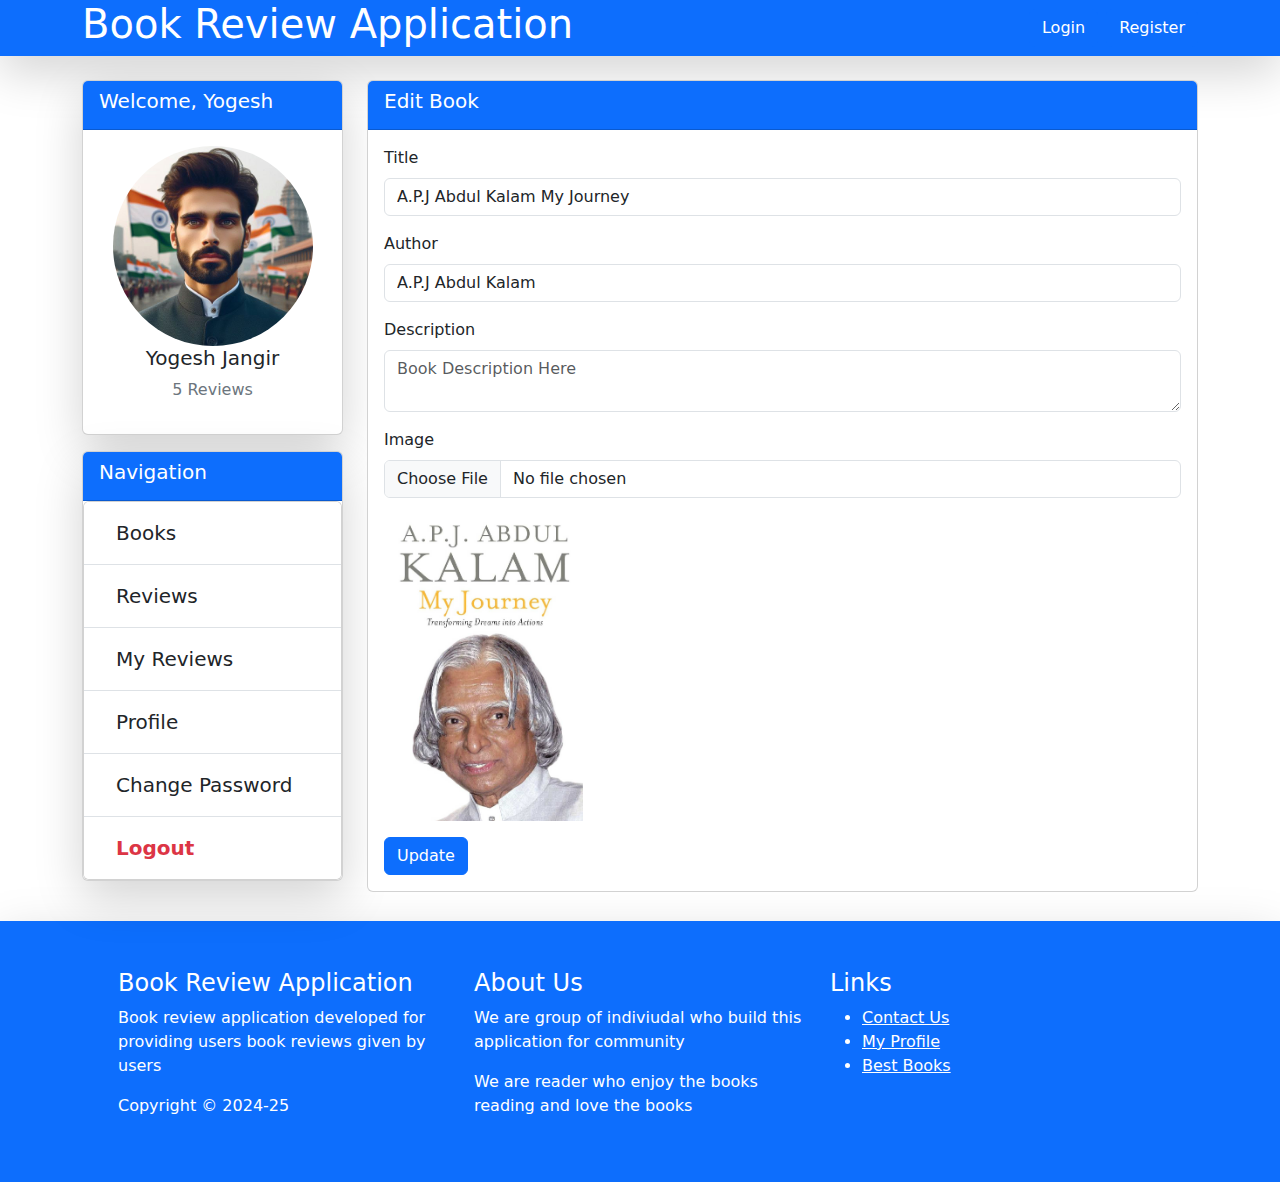
<file: edit_book.html>
<!doctype html>
<html lang="en">

<head>
    <meta charset="utf-8">
    <meta name="viewport" content="width=device-width, initial-scale=1">
    <title>Book Review Application</title>
    <link href="https://cdn.jsdelivr.net/npm/bootstrap@5.3.3/dist/css/bootstrap.min.css" rel="stylesheet"
        integrity="sha384-QWTKZyjpPEjISv5WaRU9OFeRpok6YctnYmDr5pNlyT2bRjXh0JMhjY6hW+ALEwIH" crossorigin="anonymous">
    <link rel="stylesheet" href="https://cdnjs.cloudflare.com/ajax/libs/font-awesome/6.0.0/css/all.min.css"
        integrity="sha512-9usAa10IRO0HhonpyAIVpjrylPvoDwiPUiKdWk5t3PyolY1cOd4DSE0Ga+ri4AuTroPR5aQvXU9xC6qOPnzFeg=="
        crossorigin="anonymous" referrerpolicy="no-referrer" />
    <link rel="stylesheet" href="css/style.css">
</head>

<body>
    <!-- Book Review Header section -->
    <header class="container-fluid bg-primary shadow-lg">
        <div class="container">
            <div class="d-flex justify-content-between ">
                <h1><a href="#" class="text-white text-decoration-none">Book Review Application</a></h1>
                <div class="d-flex align-items-center justify-content-center">
                    <button type="button" class="btn btn-primary mx-2">Login</button>
                    <button type="button" class="btn btn-primary">Register</button>
                </div>
            </div>
        </div>
    </header>
    <main>
       <div class="container">
        <div class="row my-4">
            <div class="col-4 col-lg-3 col-md-3">
                <div class="card shadow-lg">
                    <div class="card-header bg-primary">
                        <h2 class="text-white fs-5">Welcome, Yogesh</h2> 
                    </div>
                    <div class="card-body text-center">
                        <img src="images/profile.jpg" alt="" class="card-img rounded-circle profile">
                        <h2 class="fs-5">Yogesh Jangir</h2>
                        <p class="text-secondary">5 Reviews</p>
                    </div>
                </div>
                <div class="card shadow-lg my-3">
                    <div class="card-header bg-primary">
                        <h2 class="fs-5 text-white">Navigation</h2>
                    </div>
                    <div class="card">
                        <ul class="nav flex-column list-group list-group-flush">
                            <li class="nav-item list-group-item">
                              <a class="nav-link text-dark fs-5" href="#">Books</a>
                            </li>
                            <li class="nav-item list-group-item">
                              <a class="nav-link text-dark fs-5" href="#">Reviews</a>
                            </li>
                            <li class="nav-item list-group-item">
                              <a class="nav-link text-dark fs-5" href="#">My Reviews</a>
                            </li>
                            <li class="nav-item list-group-item">
                                <a class="nav-link text-dark fs-5" href="#">Profile</a>
                              </li>
                              <li class="nav-item list-group-item">
                                <a class="nav-link text-dark fs-5" href="#">Change Password</a>
                              </li>
                              <li class="nav-item list-group-item">
                                <a class="nav-link text-danger fs-5 fw-bold" href="#">Logout</a>
                              </li>
                          </ul>
                    </div>
                </div>
            </div>
            <div class="col-8 col-lg-9 col-md-9">
                <div class="card">
                    <div class="card-header bg-primary text-white">
                        <h2 class="fs-5">Edit Book</h2>
                    </div>
                    <div class="card-body">
                        <form action="#">
                            <div class="mb-3">
                                <label for="title" class="form-label">Title</label>
                                <input type="text" name="title" id="title" class="form-control" value="A.P.J Abdul Kalam My Journey">
                            </div>
                            <div class="mb-3">
                                <label for="author" class="form-label">Author</label>
                                <input type="text" name="author" id="author" class="form-control" value="A.P.J Abdul Kalam">
                            </div>
                            <div class="mb-3">
                                <label for="description" class="form-label">Description</label>
                                <textarea name="description" id="" class="form-control" placeholder="Book Description Here"></textarea>
                            </div>
                            <div class="mb-3">
                                <label for="Image" class="form-label">Image</label>
                                <input type="file" name="image" id="image" class="form-control">
                            </div>
                            <div class="mb-3">
                                <img src="images/apj_abdul_kalam.jpg" alt="" class="w-25">
                            </div>
                            <button type="submit" class="btn btn-primary">Update</button>
                            
                        </form>
                    </div>
                </div>
            </div>
        </div>
       </div>
    </main>
        <!-- footer section  -->
    <footer class="bg-primary shadow-lg mt-2">
        <div class="container p-5 text-white">
            <div class="row">
                <div class="col-4">
                    <h4>Book Review Application</h4>
                    <p>Book review application developed for providing users book reviews given by users</p>
                    <p>Copyright &copy; 2024-25</p>
                </div>
                <div class="col-4">
                    <h4>About Us</h4>
                    <p>We are group of indiviudal who build this application for community</p>
                    <p>We are reader who enjoy the books reading and love the books</p>
                </div>
                <div class="col-4">
                    <h4>Links</h4>
                    <ul>
                        <li><a href="#" class="text-white">Contact Us</a></li>
                        <li><a href="#" class="text-white">My Profile</a></li>
                        <li><a href="#" class="text-white">Best Books</a></li>
                    </ul>
                </div>
            </div>
        </div>
    </footer>
    <!-- bootstarp js cdn -->
    <script src="https://cdn.jsdelivr.net/npm/bootstrap@5.3.3/dist/js/bootstrap.bundle.min.js"
        integrity="sha384-YvpcrYf0tY3lHB60NNkmXc5s9fDVZLESaAA55NDzOxhy9GkcIdslK1eN7N6jIeHz"
        crossorigin="anonymous"></script>
</body>

</html>
</file>
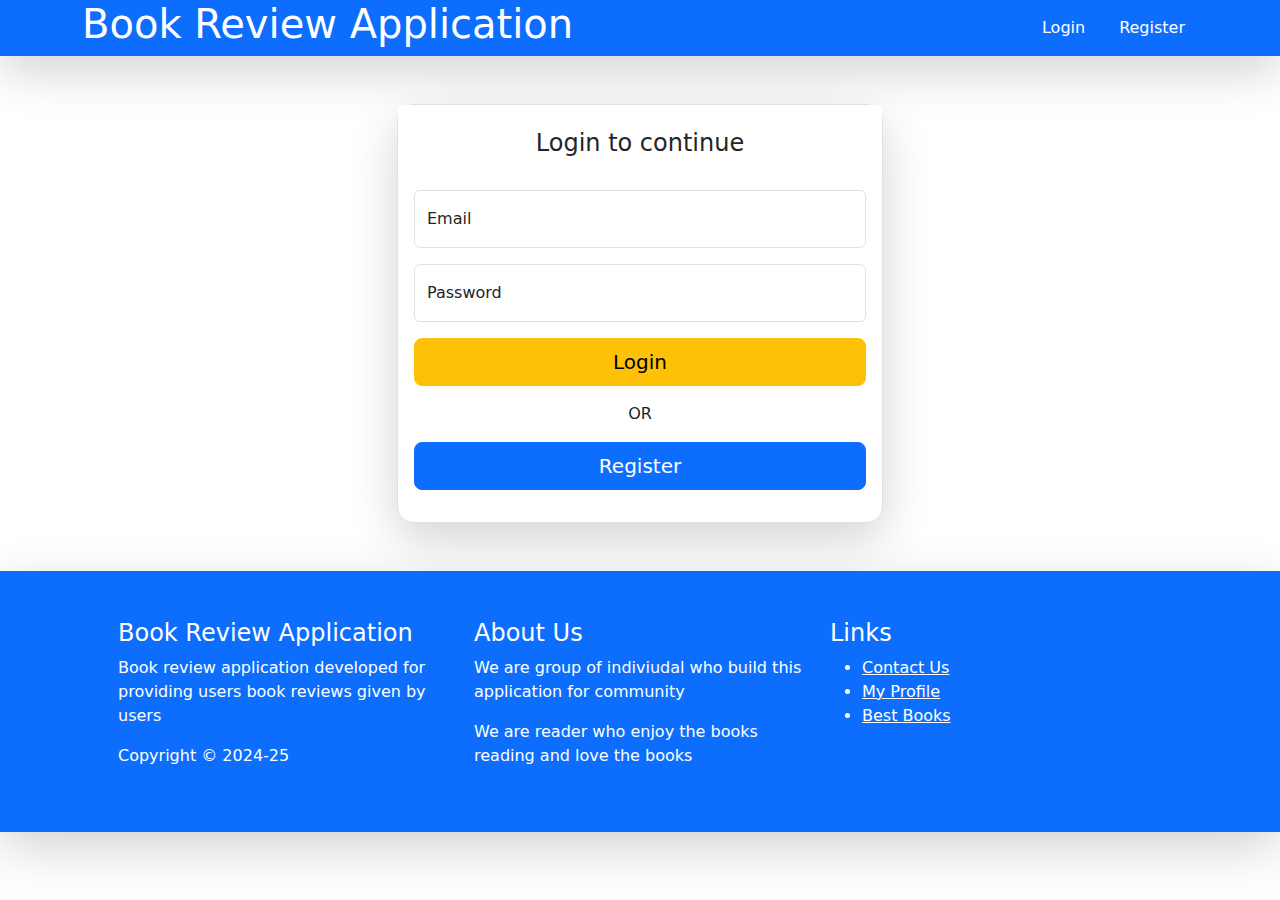
<file: login.html>
<!doctype html>
<html lang="en">

<head>
    <meta charset="utf-8">
    <meta name="viewport" content="width=device-width, initial-scale=1">
    <title>Book Review Application</title>
    <link href="https://cdn.jsdelivr.net/npm/bootstrap@5.3.3/dist/css/bootstrap.min.css" rel="stylesheet"
        integrity="sha384-QWTKZyjpPEjISv5WaRU9OFeRpok6YctnYmDr5pNlyT2bRjXh0JMhjY6hW+ALEwIH" crossorigin="anonymous">
    <link rel="stylesheet" href="https://cdnjs.cloudflare.com/ajax/libs/font-awesome/6.0.0/css/all.min.css"
        integrity="sha512-9usAa10IRO0HhonpyAIVpjrylPvoDwiPUiKdWk5t3PyolY1cOd4DSE0Ga+ri4AuTroPR5aQvXU9xC6qOPnzFeg=="
        crossorigin="anonymous" referrerpolicy="no-referrer" />
    <link rel="stylesheet" href="css/style.css">
</head>

<body>
    <!-- Book Review Header section -->
    <header class="container-fluid bg-primary shadow-lg">
        <div class="container">
            <div class="d-flex justify-content-between ">
                <h1><a href="#" class="text-white text-decoration-none">Book Review Application</a></h1>
                <div class="d-flex align-items-center justify-content-center">
                    <button type="button" class="btn btn-primary mx-2">Login</button>
                    <button type="button" class="btn btn-primary">Register</button>
                </div>
            </div>
        </div>
    </header>
    <main>
        <div class="container">
            <div class="row justify-content-center m-5">
                <div class="col-12 col-md-9 col-lg-7 col-xl-6 col-xxl-5">
                    <div class="card shadow-lg border rounded-4 outline">
                        <div class="card-header bg-white pt-4 text-center border-0">
                            <h1 class="fs-4">Login to continue</h1>
                        </div>
                        <div class="card-body">
                            <form action="#">
                              
                                <div class="mb-3 form-floating">
                                    <input type="email" name="email" id="email" class="form-control" placeholder="email">
                                    <label for="email" class="form-label">Email</label>
                                </div>
                                <div class="mb-3 form-floating">
                                    <input type="password" name="password" id="password" class="form-control" placeholder="password">
                                    <label for="password" class="form-label">Password</label>
                                </div>
                                <div class="mb-3 d-grid">
                                    <a href="#" class="btn btn-lg btn-warning">Login</a>
                                 </div>
                                 <div class="text-center mb-3">OR</div>
                                 <div class="mb-3 d-grid">
                                    <button type="submit" class="btn btn-lg btn-primary">Register</button>
                                 </div>
                            </form>
                        </div>
                    </div>
                </div>
            </div>
        </div>
    </main> 
 <!-- footer section  -->
    <footer class="bg-primary shadow-lg mt-2">
        <div class="container p-5 text-white">
            <div class="row">
                <div class="col-4">
                    <h4>Book Review Application</h4>
                    <p>Book review application developed for providing users book reviews given by users</p>
                    <p>Copyright &copy; 2024-25</p>
                </div>
                <div class="col-4">
                    <h4>About Us</h4>
                    <p>We are group of indiviudal who build this application for community</p>
                    <p>We are reader who enjoy the books reading and love the books</p>
                </div>
                <div class="col-4">
                    <h4>Links</h4>
                    <ul>
                        <li><a href="#" class="text-white">Contact Us</a></li>
                        <li><a href="#" class="text-white">My Profile</a></li>
                        <li><a href="#" class="text-white">Best Books</a></li>
                    </ul>
                </div>
            </div>
        </div>
    </footer>
    <!-- bootstarp js cdn -->
    <script src="https://cdn.jsdelivr.net/npm/bootstrap@5.3.3/dist/js/bootstrap.bundle.min.js"
        integrity="sha384-YvpcrYf0tY3lHB60NNkmXc5s9fDVZLESaAA55NDzOxhy9GkcIdslK1eN7N6jIeHz"
        crossorigin="anonymous"></script>
</body>

</html>
</file>
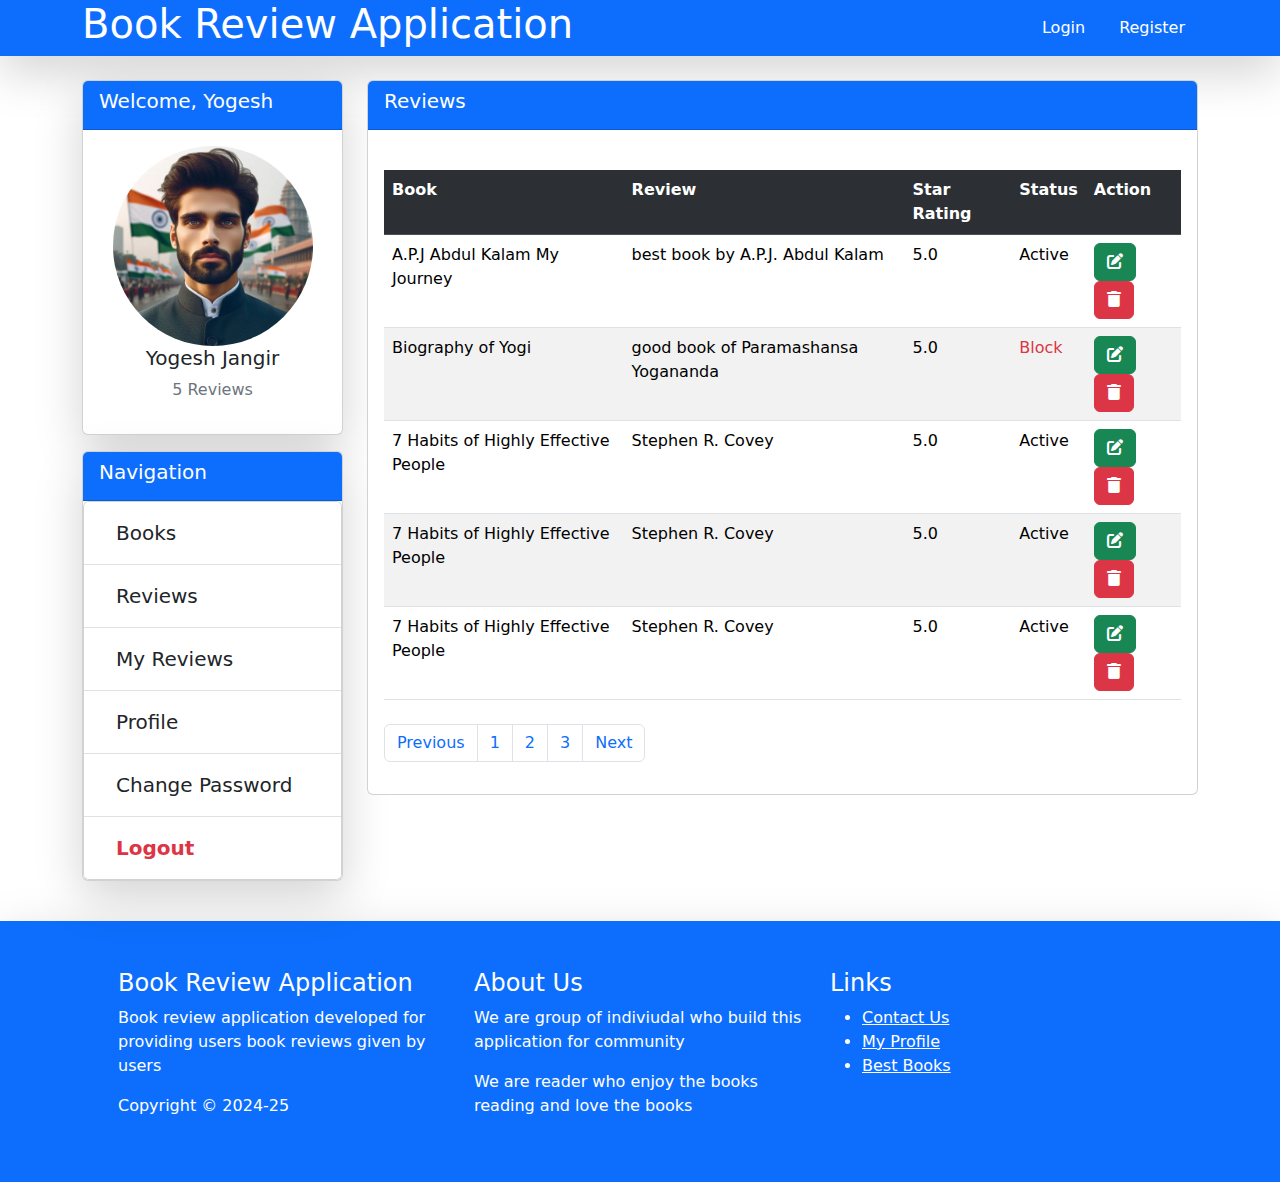
<file: my_reviews.html>
<!doctype html>
<html lang="en">

<head>
    <meta charset="utf-8">
    <meta name="viewport" content="width=device-width, initial-scale=1">
    <title>Book Review Application</title>
    <link href="https://cdn.jsdelivr.net/npm/bootstrap@5.3.3/dist/css/bootstrap.min.css" rel="stylesheet"
        integrity="sha384-QWTKZyjpPEjISv5WaRU9OFeRpok6YctnYmDr5pNlyT2bRjXh0JMhjY6hW+ALEwIH" crossorigin="anonymous">
    <link rel="stylesheet" href="https://cdnjs.cloudflare.com/ajax/libs/font-awesome/6.0.0/css/all.min.css"
        integrity="sha512-9usAa10IRO0HhonpyAIVpjrylPvoDwiPUiKdWk5t3PyolY1cOd4DSE0Ga+ri4AuTroPR5aQvXU9xC6qOPnzFeg=="
        crossorigin="anonymous" referrerpolicy="no-referrer" />
    <link rel="stylesheet" href="css/style.css">
</head>

<body>
    <!-- Book Review Header section -->
    <header class="container-fluid bg-primary shadow-lg">
        <div class="container">
            <div class="d-flex justify-content-between ">
                <h1><a href="#" class="text-white text-decoration-none">Book Review Application</a></h1>
                <div class="d-flex align-items-center justify-content-center">
                    <button type="button" class="btn btn-primary mx-2">Login</button>
                    <button type="button" class="btn btn-primary">Register</button>
                </div>
            </div>
        </div>
    </header>
    <main>
       <div class="container">
        <div class="row my-4">
            <div class="col-4 col-lg-3 col-md-3">
                <div class="card shadow-lg">
                    <div class="card-header bg-primary">
                        <h2 class="text-white fs-5">Welcome, Yogesh</h2> 
                    </div>
                    <div class="card-body text-center">
                        <img src="images/profile.jpg" alt="" class="card-img rounded-circle profile">
                        <h2 class="fs-5">Yogesh Jangir</h2>
                        <p class="text-secondary">5 Reviews</p>
                    </div>
                </div>
                <div class="card shadow-lg my-3">
                    <div class="card-header bg-primary">
                        <h2 class="fs-5 text-white">Navigation</h2>
                    </div>
                    <div class="card">
                        <ul class="nav flex-column list-group list-group-flush">
                            <li class="nav-item list-group-item">
                              <a class="nav-link text-dark fs-5" href="#">Books</a>
                            </li>
                            <li class="nav-item list-group-item">
                              <a class="nav-link text-dark fs-5" href="#">Reviews</a>
                            </li>
                            <li class="nav-item list-group-item">
                              <a class="nav-link text-dark fs-5" href="#">My Reviews</a>
                            </li>
                            <li class="nav-item list-group-item">
                                <a class="nav-link text-dark fs-5" href="#">Profile</a>
                              </li>
                              <li class="nav-item list-group-item">
                                <a class="nav-link text-dark fs-5" href="#">Change Password</a>
                              </li>
                              <li class="nav-item list-group-item">
                                <a class="nav-link text-danger fs-5 fw-bold" href="#">Logout</a>
                              </li>
                          </ul>
                    </div>
                </div>
            </div>
            <div class="col-8 col-lg-9 col-md-9">
                <div class="card">
                    <div class="card-header bg-primary text-white">
                        <h2 class="fs-5">Reviews</h2>
                    </div>
                    <div class="card-body">
                      
                        <table class="table table-striped my-4">
                            <tr class="table-dark">
                                <th>Book</th>
                                <th>Review </th>
                                <th>Star Rating</th>
                                <th>Status</th>
                                <th>Action</th>
                            </tr>
                           <tr>
                            <td>A.P.J Abdul Kalam My Journey</td>
                            <td>best book by A.P.J. Abdul Kalam</td>
                            <td>5.0</td>
                            <td>Active</td>
                            <td>
                               
                                <a href="#" class="btn btn-success"><i class="fa-solid fa-pen-to-square"></i></a>
                                <a href="#" class="btn btn-danger"><i class="fa-solid fa-trash"></i></a>

                            </td>
                           </tr>
                           <tr>
                            <td>Biography of Yogi</td>
                            <td>good book of Paramashansa Yogananda</td>
                            <td>5.0 </td>
                            <td class="text-danger">Block</td>

                            <td>
                               
                                <a href="#" class="btn btn-success"><i class="fa-solid fa-pen-to-square"></i></a>
                                <a href="#" class="btn btn-danger"><i class="fa-solid fa-trash"></i></a>

                            </td>
                           </tr>
                           <tr>
                            <td>7 Habits of Highly Effective People</td>
                            <td>Stephen R. Covey</td>
                            <td>5.0 </td>
                            <td>Active</td>

                            <td>
                              
                                <a href="#" class="btn btn-success"><i class="fa-solid fa-pen-to-square"></i></a>
                                <a href="#" class="btn btn-danger"><i class="fa-solid fa-trash"></i></a>

                            </td>
                           </tr>
                           <tr>
                            <td>7 Habits of Highly Effective People</td>
                            <td>Stephen R. Covey</td>
                            <td>5.0 </td>
                            <td>Active</td>

                            <td>
                               
                                <a href="#" class="btn btn-success"><i class="fa-solid fa-pen-to-square"></i></a>
                                <a href="#" class="btn btn-danger"><i class="fa-solid fa-trash"></i></a>

                            </td>
                           </tr>
                           <tr>
                            <td>7 Habits of Highly Effective People</td>
                            <td>Stephen R. Covey</td>
                            <td>5.0 </td>
                            <td>Active</td>

                            <td>
                              
                                <a href="#" class="btn btn-success"><i class="fa-solid fa-pen-to-square"></i></a>
                                <a href="#" class="btn btn-danger"><i class="fa-solid fa-trash"></i></a>

                            </td>
                           </tr>
                        </table>
                       
                        <nav aria-label="Page navigation">
                            <ul class="pagination">
                              <li class="page-item"><a class="page-link" href="#">Previous</a></li>
                              <li class="page-item"><a class="page-link" href="#">1</a></li>
                              <li class="page-item"><a class="page-link" href="#">2</a></li>
                              <li class="page-item"><a class="page-link" href="#">3</a></li>
                              <li class="page-item"><a class="page-link" href="#">Next</a></li>
                            </ul>
                          </nav>
                    </div>
                </div>
            </div>
        </div>
       </div>
    </main>
        <!-- footer section  -->
    <footer class="bg-primary shadow-lg mt-2">
        <div class="container p-5 text-white">
            <div class="row">
                <div class="col-4">
                    <h4>Book Review Application</h4>
                    <p>Book review application developed for providing users book reviews given by users</p>
                    <p>Copyright &copy; 2024-25</p>
                </div>
                <div class="col-4">
                    <h4>About Us</h4>
                    <p>We are group of indiviudal who build this application for community</p>
                    <p>We are reader who enjoy the books reading and love the books</p>
                </div>
                <div class="col-4">
                    <h4>Links</h4>
                    <ul>
                        <li><a href="#" class="text-white">Contact Us</a></li>
                        <li><a href="#" class="text-white">My Profile</a></li>
                        <li><a href="#" class="text-white">Best Books</a></li>
                    </ul>
                </div>
            </div>
        </div>
    </footer>
    <!-- bootstarp js cdn -->
    <script src="https://cdn.jsdelivr.net/npm/bootstrap@5.3.3/dist/js/bootstrap.bundle.min.js"
        integrity="sha384-YvpcrYf0tY3lHB60NNkmXc5s9fDVZLESaAA55NDzOxhy9GkcIdslK1eN7N6jIeHz"
        crossorigin="anonymous"></script>
</body>

</html>
</file>
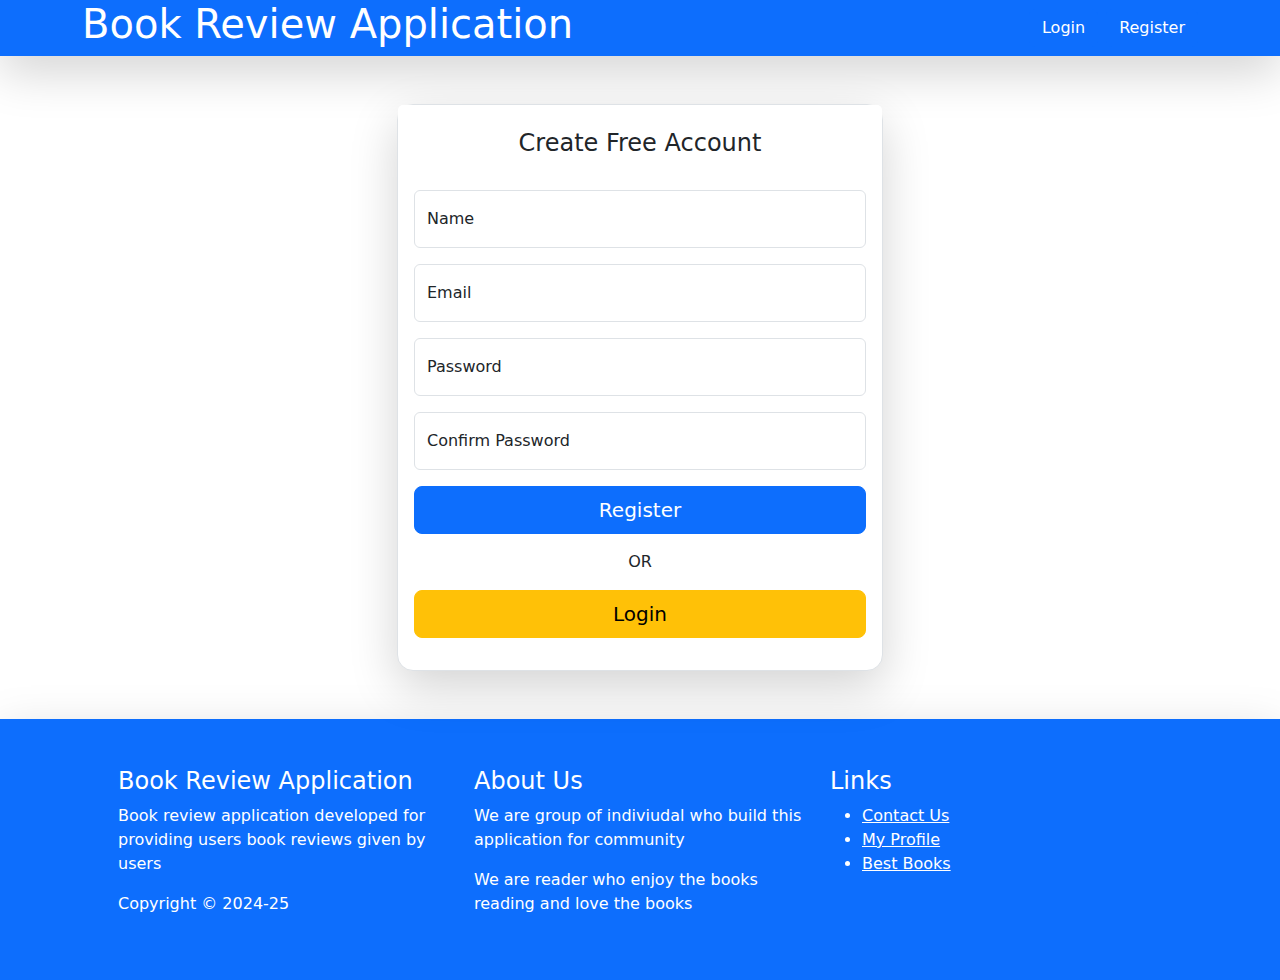
<file: register.html>
<!doctype html>
<html lang="en">

<head>
    <meta charset="utf-8">
    <meta name="viewport" content="width=device-width, initial-scale=1">
    <title>Book Review Application</title>
    <link href="https://cdn.jsdelivr.net/npm/bootstrap@5.3.3/dist/css/bootstrap.min.css" rel="stylesheet"
        integrity="sha384-QWTKZyjpPEjISv5WaRU9OFeRpok6YctnYmDr5pNlyT2bRjXh0JMhjY6hW+ALEwIH" crossorigin="anonymous">
    <link rel="stylesheet" href="https://cdnjs.cloudflare.com/ajax/libs/font-awesome/6.0.0/css/all.min.css"
        integrity="sha512-9usAa10IRO0HhonpyAIVpjrylPvoDwiPUiKdWk5t3PyolY1cOd4DSE0Ga+ri4AuTroPR5aQvXU9xC6qOPnzFeg=="
        crossorigin="anonymous" referrerpolicy="no-referrer" />
    <link rel="stylesheet" href="css/style.css">
</head>

<body>
    <!-- Book Review Header section -->
    <header class="container-fluid bg-primary shadow-lg">
        <div class="container">
            <div class="d-flex justify-content-between ">
                <h1><a href="#" class="text-white text-decoration-none">Book Review Application</a></h1>
                <div class="d-flex align-items-center justify-content-center">
                    <button type="button" class="btn btn-primary mx-2">Login</button>
                    <button type="button" class="btn btn-primary">Register</button>
                </div>
            </div>
        </div>
    </header>
    <main>
        <div class="container">
            <div class="row justify-content-center m-5">
                <div class="col-12 col-md-9 col-lg-7 col-xl-6 col-xxl-5">
                    <div class="card shadow-lg border rounded-4 outline">
                        <div class="card-header bg-white pt-4 text-center border-0">
                            <h1 class="fs-4">Create Free Account</h1>
                        </div>
                        <div class="card-body">
                            <form action="#">
                                <div class="mb-3 form-floating">
                                    <input type="text" name="name" id="name" class="form-control" placeholder="name">
                                    <label for="name" class="form-label">Name</label>
                                </div>
                                <div class="mb-3 form-floating">
                                    <input type="email" name="email" id="email" class="form-control" placeholder="email">
                                    <label for="email" class="form-label">Email</label>
                                </div>
                                <div class="mb-3 form-floating">
                                    <input type="password" name="password" id="password" class="form-control" placeholder="password">
                                    <label for="password" class="form-label">Password</label>
                                </div>
                                <div class="mb-3 form-floating">
                                    <input type="password" name="confirm_password" id="confirm_password "class="form-control" placeholder="Confirm Password">
                                    <label for="confirm_password" class="form-label">Confirm Password</label>
                                </div>
                                <div class="mb-3 d-grid">
                                   <button type="submit" class="btn btn-lg btn-primary">Register</button>
                                </div>
                               
                                <div class="text-center mb-3">OR</div>
                                
                                <div class="mb-3 d-grid">
                                    <a href="#" class="btn btn-lg btn-warning">Login</a>
                                 </div>
                            </form>
                        </div>
                    </div>
                </div>
            </div>
        </div>
    </main> 
 <!-- footer section  -->
    <footer class="bg-primary shadow-lg mt-2">
        <div class="container p-5 text-white">
            <div class="row">
                <div class="col-4">
                    <h4>Book Review Application</h4>
                    <p>Book review application developed for providing users book reviews given by users</p>
                    <p>Copyright &copy; 2024-25</p>
                </div>
                <div class="col-4">
                    <h4>About Us</h4>
                    <p>We are group of indiviudal who build this application for community</p>
                    <p>We are reader who enjoy the books reading and love the books</p>
                </div>
                <div class="col-4">
                    <h4>Links</h4>
                    <ul>
                        <li><a href="#" class="text-white">Contact Us</a></li>
                        <li><a href="#" class="text-white">My Profile</a></li>
                        <li><a href="#" class="text-white">Best Books</a></li>
                    </ul>
                </div>
            </div>
        </div>
    </footer>
    <!-- bootstarp js cdn -->
    <script src="https://cdn.jsdelivr.net/npm/bootstrap@5.3.3/dist/js/bootstrap.bundle.min.js"
        integrity="sha384-YvpcrYf0tY3lHB60NNkmXc5s9fDVZLESaAA55NDzOxhy9GkcIdslK1eN7N6jIeHz"
        crossorigin="anonymous"></script>
</body>

</html>
</file>
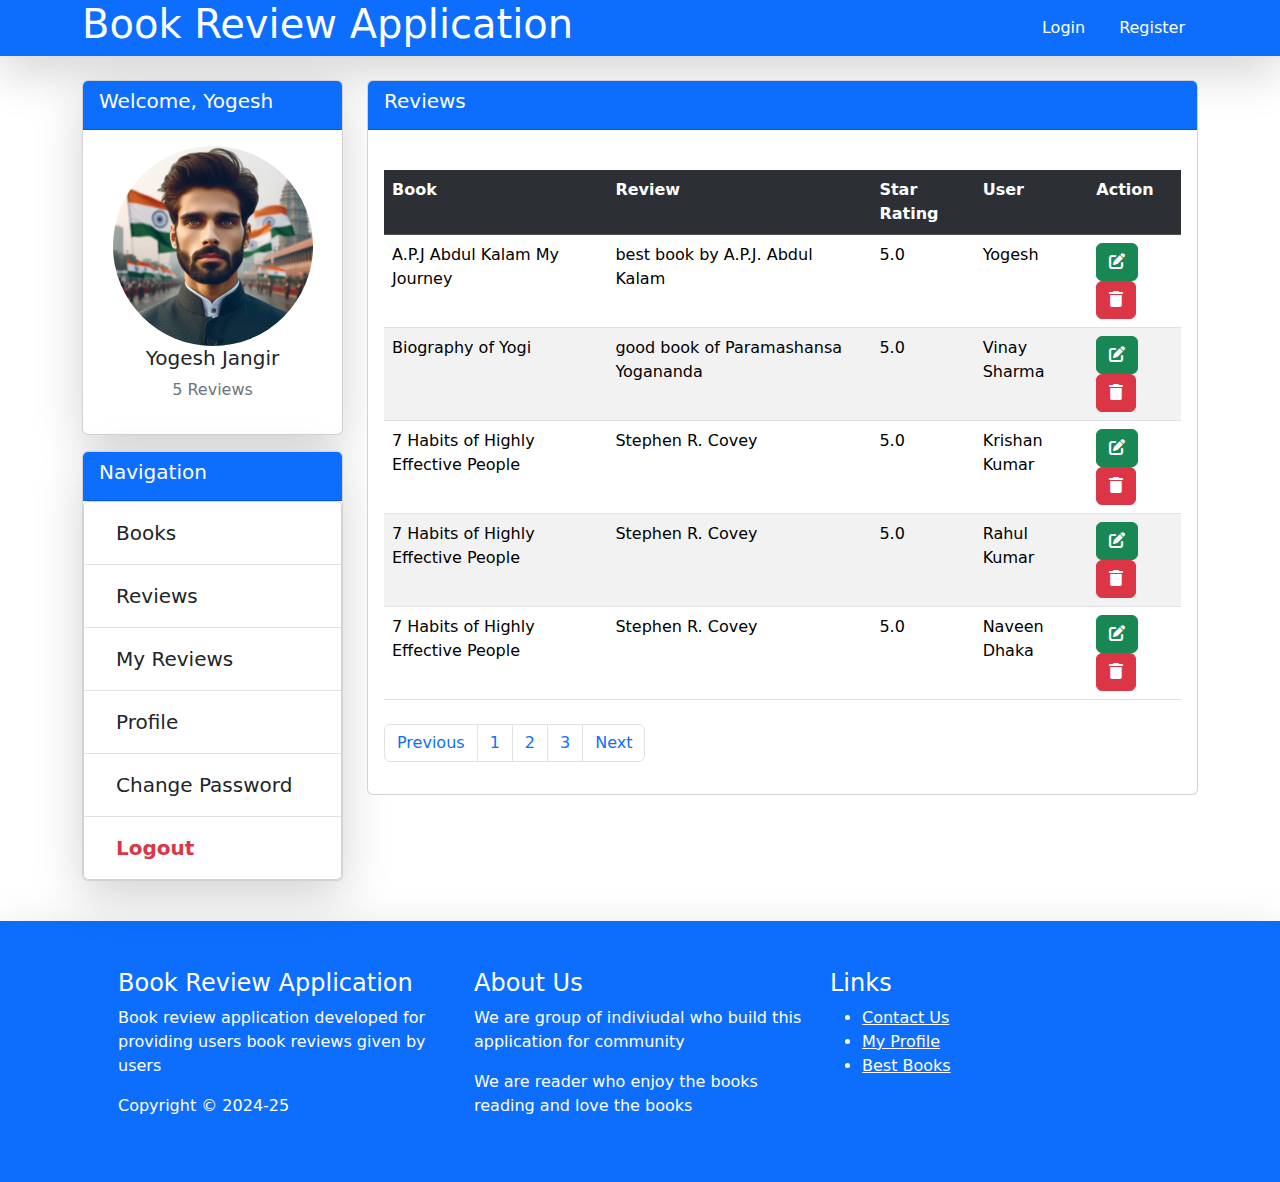
<file: reviews.html>
<!doctype html>
<html lang="en">

<head>
    <meta charset="utf-8">
    <meta name="viewport" content="width=device-width, initial-scale=1">
    <title>Book Review Application</title>
    <link href="https://cdn.jsdelivr.net/npm/bootstrap@5.3.3/dist/css/bootstrap.min.css" rel="stylesheet"
        integrity="sha384-QWTKZyjpPEjISv5WaRU9OFeRpok6YctnYmDr5pNlyT2bRjXh0JMhjY6hW+ALEwIH" crossorigin="anonymous">
    <link rel="stylesheet" href="https://cdnjs.cloudflare.com/ajax/libs/font-awesome/6.0.0/css/all.min.css"
        integrity="sha512-9usAa10IRO0HhonpyAIVpjrylPvoDwiPUiKdWk5t3PyolY1cOd4DSE0Ga+ri4AuTroPR5aQvXU9xC6qOPnzFeg=="
        crossorigin="anonymous" referrerpolicy="no-referrer" />
    <link rel="stylesheet" href="css/style.css">
</head>

<body>
    <!-- Book Review Header section -->
    <header class="container-fluid bg-primary shadow-lg">
        <div class="container">
            <div class="d-flex justify-content-between ">
                <h1><a href="#" class="text-white text-decoration-none">Book Review Application</a></h1>
                <div class="d-flex align-items-center justify-content-center">
                    <button type="button" class="btn btn-primary mx-2">Login</button>
                    <button type="button" class="btn btn-primary">Register</button>
                </div>
            </div>
        </div>
    </header>
    <main>
       <div class="container">
        <div class="row my-4">
            <div class="col-4 col-lg-3 col-md-3">
                <div class="card shadow-lg">
                    <div class="card-header bg-primary">
                        <h2 class="text-white fs-5">Welcome, Yogesh</h2> 
                    </div>
                    <div class="card-body text-center">
                        <img src="images/profile.jpg" alt="" class="card-img rounded-circle profile">
                        <h2 class="fs-5">Yogesh Jangir</h2>
                        <p class="text-secondary">5 Reviews</p>
                    </div>
                </div>
                <div class="card shadow-lg my-3">
                    <div class="card-header bg-primary">
                        <h2 class="fs-5 text-white">Navigation</h2>
                    </div>
                    <div class="card">
                        <ul class="nav flex-column list-group list-group-flush">
                            <li class="nav-item list-group-item">
                              <a class="nav-link text-dark fs-5" href="#">Books</a>
                            </li>
                            <li class="nav-item list-group-item">
                              <a class="nav-link text-dark fs-5" href="#">Reviews</a>
                            </li>
                            <li class="nav-item list-group-item">
                              <a class="nav-link text-dark fs-5" href="#">My Reviews</a>
                            </li>
                            <li class="nav-item list-group-item">
                                <a class="nav-link text-dark fs-5" href="#">Profile</a>
                              </li>
                              <li class="nav-item list-group-item">
                                <a class="nav-link text-dark fs-5" href="#">Change Password</a>
                              </li>
                              <li class="nav-item list-group-item">
                                <a class="nav-link text-danger fs-5 fw-bold" href="#">Logout</a>
                              </li>
                          </ul>
                    </div>
                </div>
            </div>
            <div class="col-8 col-lg-9 col-md-9">
                <div class="card">
                    <div class="card-header bg-primary text-white">
                        <h2 class="fs-5">Reviews</h2>
                    </div>
                    <div class="card-body">
                      
                        <table class="table table-striped my-4">
                            <tr class="table-dark">
                                <th>Book</th>
                                <th>Review </th>
                                <th>Star Rating</th>
                                <th>User </th>
                                <th>Action</th>
                            </tr>
                           <tr>
                            <td>A.P.J Abdul Kalam My Journey</td>
                            <td>best book by A.P.J. Abdul Kalam</td>
                            <td>5.0</td>
                            <td>Yogesh </td>
                            <td>
                               
                                <a href="#" class="btn btn-success"><i class="fa-solid fa-pen-to-square"></i></a>
                                <a href="#" class="btn btn-danger"><i class="fa-solid fa-trash"></i></a>

                            </td>
                           </tr>
                           <tr>
                            <td>Biography of Yogi</td>
                            <td>good book of Paramashansa Yogananda</td>
                            <td>5.0 </td>
                            <td>Vinay Sharma</td>
                            <td>
                               
                                <a href="#" class="btn btn-success"><i class="fa-solid fa-pen-to-square"></i></a>
                                <a href="#" class="btn btn-danger"><i class="fa-solid fa-trash"></i></a>

                            </td>
                           </tr>
                           <tr>
                            <td>7 Habits of Highly Effective People</td>
                            <td>Stephen R. Covey</td>
                            <td>5.0 </td>
                            <td>Krishan Kumar</td>
                            <td>
                              
                                <a href="#" class="btn btn-success"><i class="fa-solid fa-pen-to-square"></i></a>
                                <a href="#" class="btn btn-danger"><i class="fa-solid fa-trash"></i></a>

                            </td>
                           </tr>
                           <tr>
                            <td>7 Habits of Highly Effective People</td>
                            <td>Stephen R. Covey</td>
                            <td>5.0 </td>
                            <td>Rahul Kumar</td>
                            <td>
                               
                                <a href="#" class="btn btn-success"><i class="fa-solid fa-pen-to-square"></i></a>
                                <a href="#" class="btn btn-danger"><i class="fa-solid fa-trash"></i></a>

                            </td>
                           </tr>
                           <tr>
                            <td>7 Habits of Highly Effective People</td>
                            <td>Stephen R. Covey</td>
                            <td>5.0 </td>
                            <td>Naveen Dhaka</td>
                            <td>
                              
                                <a href="#" class="btn btn-success"><i class="fa-solid fa-pen-to-square"></i></a>
                                <a href="#" class="btn btn-danger"><i class="fa-solid fa-trash"></i></a>

                            </td>
                           </tr>
                        </table>
                       
                        <nav aria-label="Page navigation">
                            <ul class="pagination">
                              <li class="page-item"><a class="page-link" href="#">Previous</a></li>
                              <li class="page-item"><a class="page-link" href="#">1</a></li>
                              <li class="page-item"><a class="page-link" href="#">2</a></li>
                              <li class="page-item"><a class="page-link" href="#">3</a></li>
                              <li class="page-item"><a class="page-link" href="#">Next</a></li>
                            </ul>
                          </nav>
                    </div>
                </div>
            </div>
        </div>
       </div>
    </main>
        <!-- footer section  -->
    <footer class="bg-primary shadow-lg mt-2">
        <div class="container p-5 text-white">
            <div class="row">
                <div class="col-4">
                    <h4>Book Review Application</h4>
                    <p>Book review application developed for providing users book reviews given by users</p>
                    <p>Copyright &copy; 2024-25</p>
                </div>
                <div class="col-4">
                    <h4>About Us</h4>
                    <p>We are group of indiviudal who build this application for community</p>
                    <p>We are reader who enjoy the books reading and love the books</p>
                </div>
                <div class="col-4">
                    <h4>Links</h4>
                    <ul>
                        <li><a href="#" class="text-white">Contact Us</a></li>
                        <li><a href="#" class="text-white">My Profile</a></li>
                        <li><a href="#" class="text-white">Best Books</a></li>
                    </ul>
                </div>
            </div>
        </div>
    </footer>
    <!-- bootstarp js cdn -->
    <script src="https://cdn.jsdelivr.net/npm/bootstrap@5.3.3/dist/js/bootstrap.bundle.min.js"
        integrity="sha384-YvpcrYf0tY3lHB60NNkmXc5s9fDVZLESaAA55NDzOxhy9GkcIdslK1eN7N6jIeHz"
        crossorigin="anonymous"></script>
</body>

</html>
</file>
<file: css/style.css>
/* star ratings */
 .front-star{
    color: lightgray;
    position: relative;
    display: flex;
  }
  .back-star{
   color: blue;
   position: absolute;
   display: flex;
   overflow: hidden;
  }
  .profile{
    width:200px;
  }
</file>
